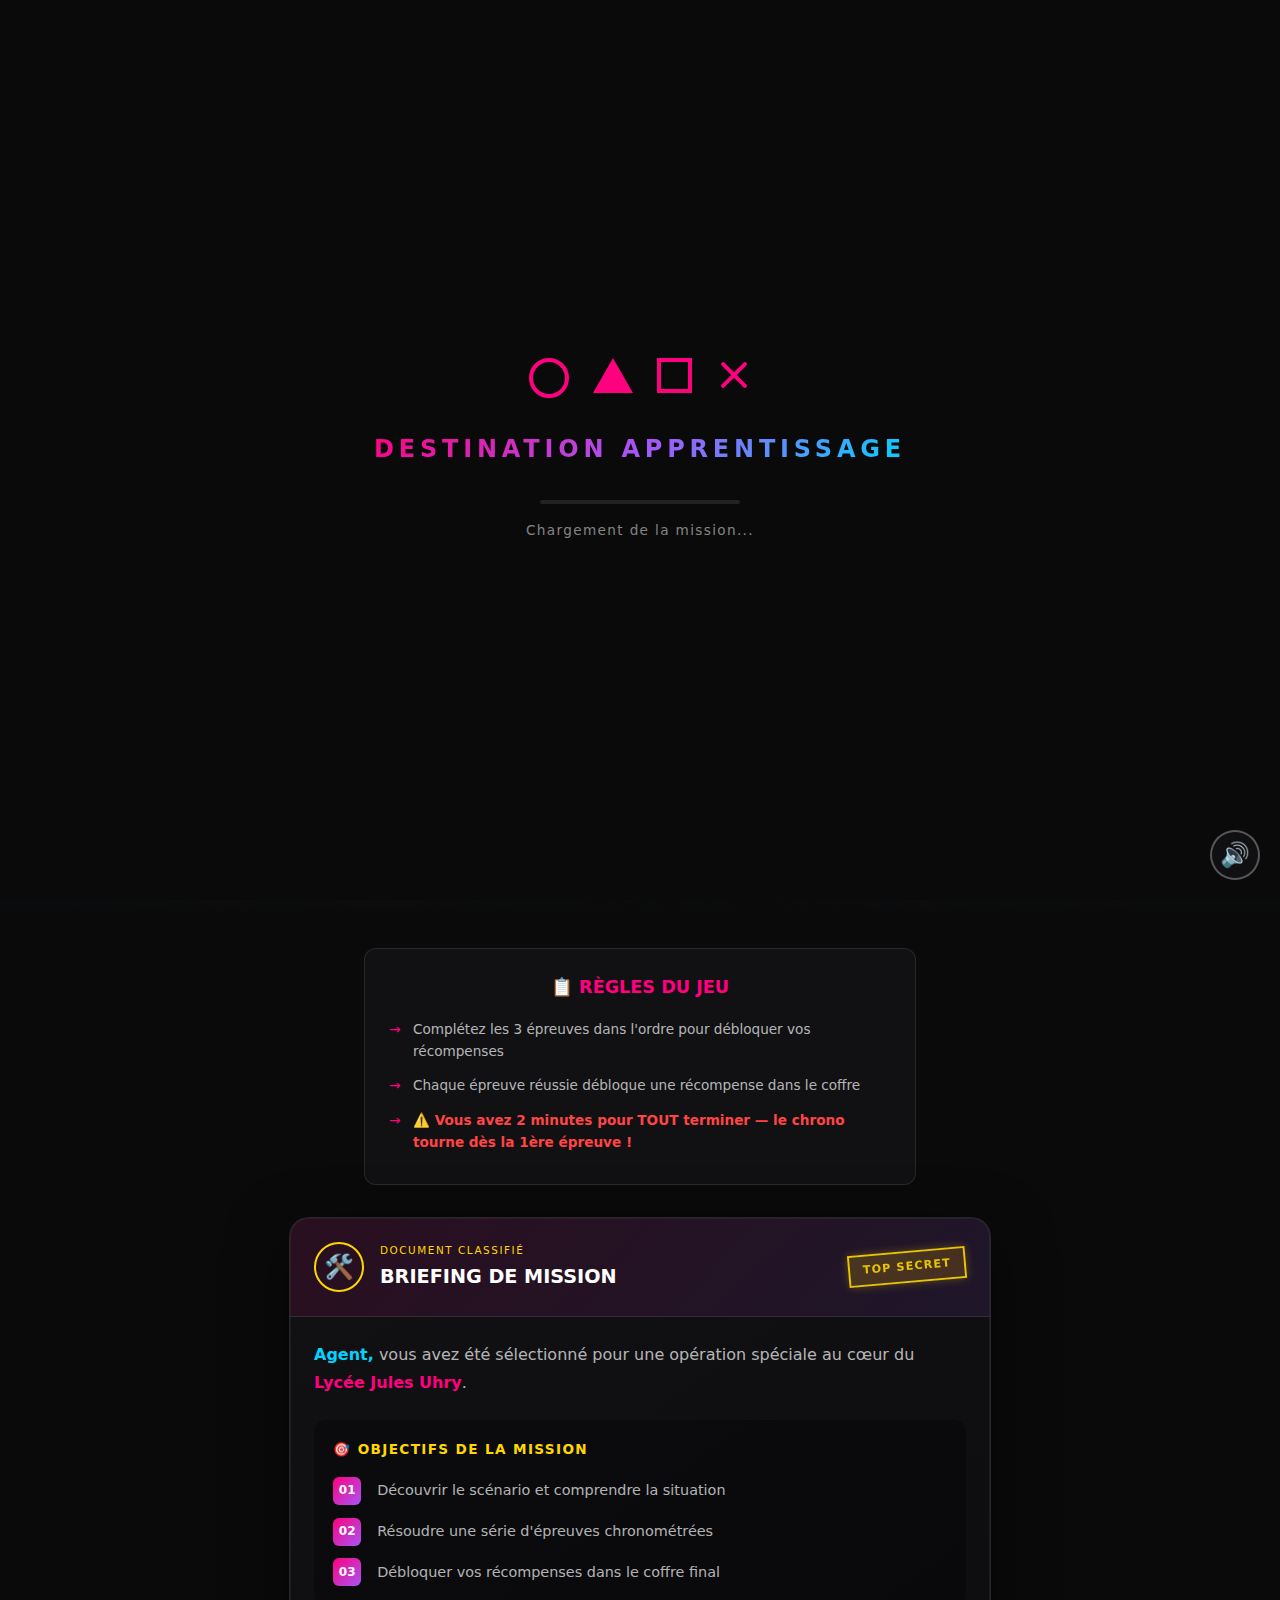
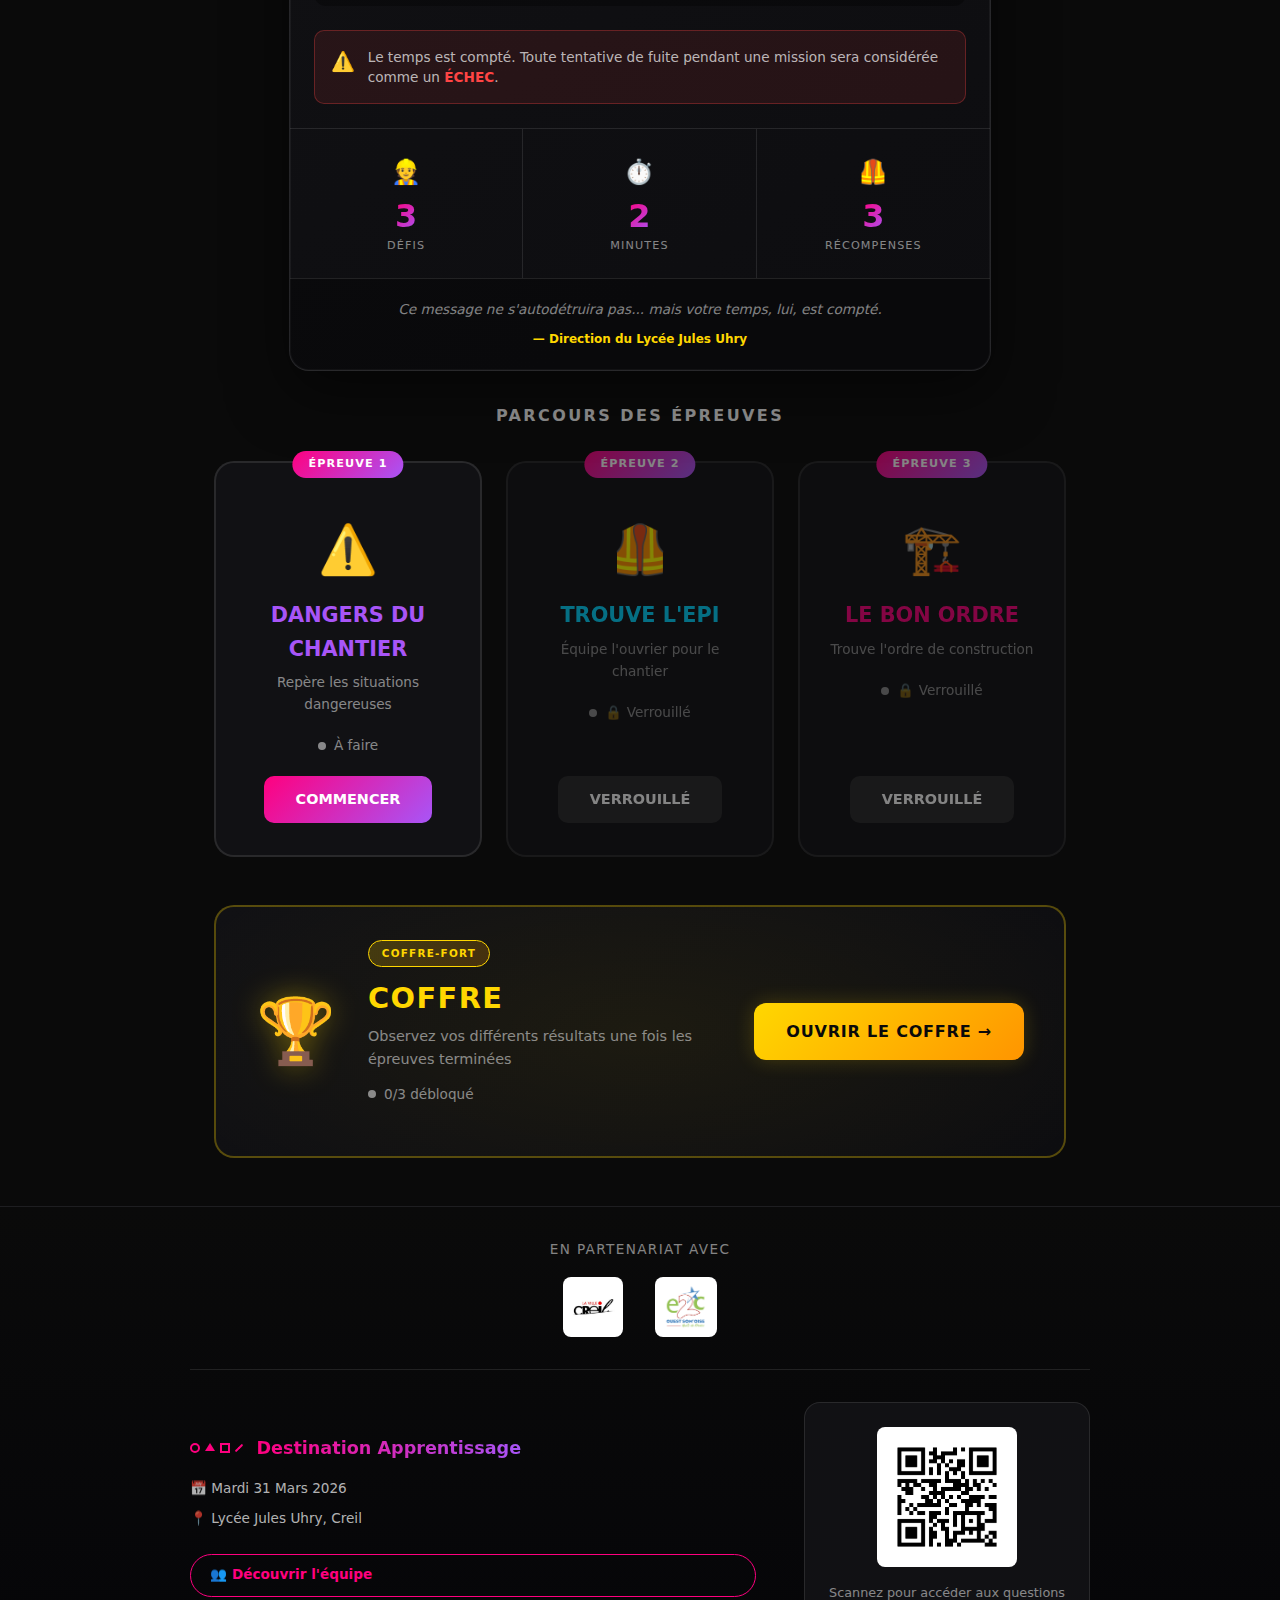
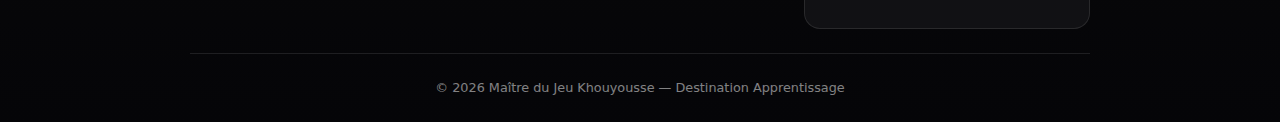
<file: index.html>
<!DOCTYPE html>
<html lang="fr">
<head>
  <meta charset="UTF-8">
  <meta name="viewport" content="width=device-width, initial-scale=1.0">
  <title>Destination Apprentissage - Accueil</title>
  <link rel="stylesheet" href="styles.css">
  <link rel="icon" type="image/jpeg" href="favicon.jpeg">
  <audio id="bg-music" loop>
    <source src="music.mp3" type="audio/mpeg">
  </audio>
</head>
<body>

  <div class="page-loader" id="page-loader">
    <div class="loader-content">
      <div class="loader-logo">
        <div class="loader-symbols">
          <span class="loader-symbol circle"></span>
          <span class="loader-symbol triangle"></span>
          <span class="loader-symbol square"></span>
          <span class="loader-symbol cross"></span>
        </div>
      </div>
      <div class="loader-text">DESTINATION APPRENTISSAGE</div>
      <div class="loader-bar"><div class="loader-progress"></div></div>
      <div class="loader-status">Chargement de la mission...</div>
    </div>
  </div>

  <header class="header">
    <div class="header-left">
      <div class="squid-symbols">
        <span class="symbol circle"></span>
        <span class="symbol triangle"></span>
        <span class="symbol square"></span>
        <span class="symbol cross"></span>
      </div>
      <span class="logo-text">Destination Apprentissage</span>
    </div>
    <div class="header-right">
      <a href="https://www.onisep.fr/metier/decouvrir-le-monde-professionnel/batiment-et-travaux-publics-btp" target="_blank" class="btn-formation">
        <span class="btn-formation-text">Découvrir les formations</span>
      </a>
    </div>
  </header>

  <!-- Timer global injecté ici par globalTimer.js -->

  <main class="main-container">
    <section class="hero">
      <img src="affiche_boost.jpeg" alt="Destination Apprentissage" class="hero-affiche">
      <p class="hero-subtitle">Mardi 31 Mars 2026 — Lycée Jules Uhry Creil</p>
    </section>

    <section class="mission-section">
      <div class="mission-hero">
        <div class="mission-hero-bg">
          <img src="M.jpg" alt="Mission Impossible" class="mission-hero-img">
          <div class="mission-hero-overlay"></div>
        </div>
        <div class="mission-hero-content">
          <span class="mission-tag">SOUS-THÈME OFFICIEL</span>
          <h2 class="mission-main-title">MISSION IMPOSSIBLE<br><span>CHANTIER</span></h2>
          <p class="mission-tagline">"Votre mission, si vous l'acceptez..."</p>
          <div class="mission-divider">
            <span class="divider-line"></span>
            <span class="divider-icon">◆</span>
            <span class="divider-line"></span>
          </div>
        </div>
      </div>
    </section>

    <section class="rules-section">
      <div class="card">
        <h2>📋 RÈGLES DU JEU</h2>
        <ul class="rules-list">
          <li>Complétez les 3 épreuves dans l'ordre pour débloquer vos récompenses</li>
          <li>Chaque épreuve réussie débloque une récompense dans le coffre</li>
          <li><strong class="warning">⚠️ Vous avez 2 minutes pour TOUT terminer — le chrono tourne dès la 1ère épreuve !</strong></li>
        </ul>
      </div>
    </section>

    <section class="briefing-section-centered">
      <div class="briefing-card-index">
        <div class="briefing-header">
          <div class="briefing-icon">
            <span class="icon-ring"></span>
            <span class="icon-center">🛠️</span>
          </div>
          <div class="briefing-title">
                <span class="briefing-label">DOCUMENT CLASSIFIÉ</span>
                <h3>BRIEFING DE MISSION</h3>
              </div>
              <div class="briefing-stamp">TOP SECRET</div>
            </div>
            
            <div class="briefing-body">
              <p class="briefing-intro">
                <strong>Agent,</strong> vous avez été sélectionné pour une opération spéciale au cœur du <span class="highlight">Lycée Jules Uhry</span>.
              </p>
              
              <div class="briefing-objectives">
                <h4>🎯 OBJECTIFS DE LA MISSION</h4>
                <ul>
                  <li><span class="obj-number">01</span> Découvrir le scénario et comprendre la situation</li>
                  <li><span class="obj-number">02</span> Résoudre une série d'épreuves chronométrées</li>
                  <li><span class="obj-number">03</span> Débloquer vos récompenses dans le coffre final</li>
                </ul>
              </div>

              <div class="briefing-warning">
                <span class="warning-icon">⚠️</span>
                <p>Le temps est compté. Toute tentative de fuite pendant une mission sera considérée comme un <strong>ÉCHEC</strong>.</p>
              </div>
            </div>
        <div class="briefing-stats">
          <div class="stat-card">
            <span class="stat-icon">👷</span>
            <span class="stat-number">3</span>
            <span class="stat-text">DÉFIS</span>
          </div>
          <div class="stat-card">
            <span class="stat-icon">⏱️</span>
            <span class="stat-number">2</span>
            <span class="stat-text">MINUTES</span>
          </div>
          <div class="stat-card">
            <span class="stat-icon">🦺</span>
            <span class="stat-number">3</span>
            <span class="stat-text">RÉCOMPENSES</span>
          </div>
        </div>
        <div class="briefing-footer">
              <p>Ce message ne s'autodétruira pas... mais votre temps, lui, est compté.</p>
              <span class="footer-signature">— Direction du Lycée Jules Uhry</span>
            </div>
      </div>
    </section>

    <!-- ÉPREUVES EN LIGNE -->
    <section class="epreuves-section">
      <h2 class="epreuves-title">PARCOURS DES ÉPREUVES</h2>
      <div class="epreuves-row">
        <div class="epreuve-card" id="card-enigme1">
          <div class="epreuve-badge">ÉPREUVE 1</div>
          <div class="epreuve-icon">⚠️</div>
          <h3 class="purple">DANGERS DU CHANTIER</h3>
          <p>Repère les situations dangereuses</p>
          <div class="epreuve-status" id="status-enigme1">
            <span class="status-dot"></span><span>À faire</span>
          </div>
          <a href="enigme1.html" class="epreuve-btn" id="btn-enigme1">COMMENCER</a>
        </div>
        <div class="epreuve-card locked" id="card-quiz">
          <div class="epreuve-badge">ÉPREUVE 2</div>
          <div class="epreuve-icon">🦺</div>
          <h3 class="cyan">TROUVE L'EPI</h3>
          <p>Équipe l'ouvrier pour le chantier</p>
          <div class="epreuve-status" id="status-quiz">
            <span class="status-dot"></span><span>🔒 Verrouillé</span>
          </div>
          <a href="quiz.html" class="epreuve-btn disabled" id="btn-quiz">VERROUILLÉ</a>
        </div>
        <div class="epreuve-card locked" id="card-enigma">
          <div class="epreuve-badge">ÉPREUVE 3</div>
          <div class="epreuve-icon">🏗️</div>
          <h3 class="pink">LE BON ORDRE</h3>
          <p>Trouve l'ordre de construction</p>
          <div class="epreuve-status" id="status-enigma">
            <span class="status-dot"></span><span>🔒 Verrouillé</span>
          </div>
          <a href="enigme.html" class="epreuve-btn disabled" id="btn-enigma">VERROUILLÉ</a>
        </div>
      </div>
    </section>
  </main>

    <!-- COFFRE SECTION -->
    <section class="coffre-section-index">
      <div class="coffre-banner">
        <div class="coffre-banner-glow"></div>
        <div class="coffre-banner-inner">
          <div class="coffre-banner-icon">🏆</div>
          <div class="coffre-banner-info">
            <span class="coffre-banner-tag">COFFRE-FORT</span>
            <h2>COFFRE</h2>
            <p>Observez vos différents résultats une fois les épreuves terminées</p>
            <div class="epreuve-status" id="status-coffre">
              <span class="status-dot"></span><span>0/3 débloqué</span>
            </div>
          </div>
          <a href="coffre.html" class="coffre-banner-btn">OUVRIR LE COFFRE →</a>
        </div>
      </div>
    </section>
  </main>

  <footer class="footer-enhanced">
    <div class="footer-content">
      <div class="footer-partners">
        <span class="partners-label">En partenariat avec</span>
        <div class="partners-logos">
          <img src="logo-creil.png" alt="Ville de Creil" class="partner-logo">
          <img src="logo-e2c.jpg" alt="E2C Ouest Som'Oise" class="partner-logo">
        </div>
      </div>
      <div class="footer-main">
        <div class="footer-info">
          <div class="footer-logo">
            <div class="squid-symbols">
              <span class="symbol circle"></span>
              <span class="symbol triangle"></span>
              <span class="symbol square"></span>
        <span class="symbol cross"></span>
            </div>
            <span class="footer-title">Destination Apprentissage</span>
          </div>
          <p class="footer-date">📅 Mardi 31 Mars 2026</p>
          <p class="footer-location">📍 Lycée Jules Uhry, Creil</p>
          <a href="equipe.html" class="btn-equipe">👥 Découvrir l'équipe</a>
        </div>
        <div class="footer-qr">
          <div class="qr-box">
            <div class="qr-placeholder" id="qr-code">
              <img src="qrcode.png" alt="QR Code" class="qr-img">
            </div>
            <p class="qr-label">Scannez pour accéder aux questions</p>
          </div>
        </div>
      </div>
      <div class="footer-bottom">
        <p>© 2026 Maître du Jeu Khouyousse — Destination Apprentissage</p>
      </div>
    </div>
  </footer>

  <script src="loader.js"></script>
  <script src="gameState.js"></script>
  <script src="globalTimer.js"></script>
  <script src="index.js"></script>
  <script src="music.js"></script>
</body>
</html>
</file>
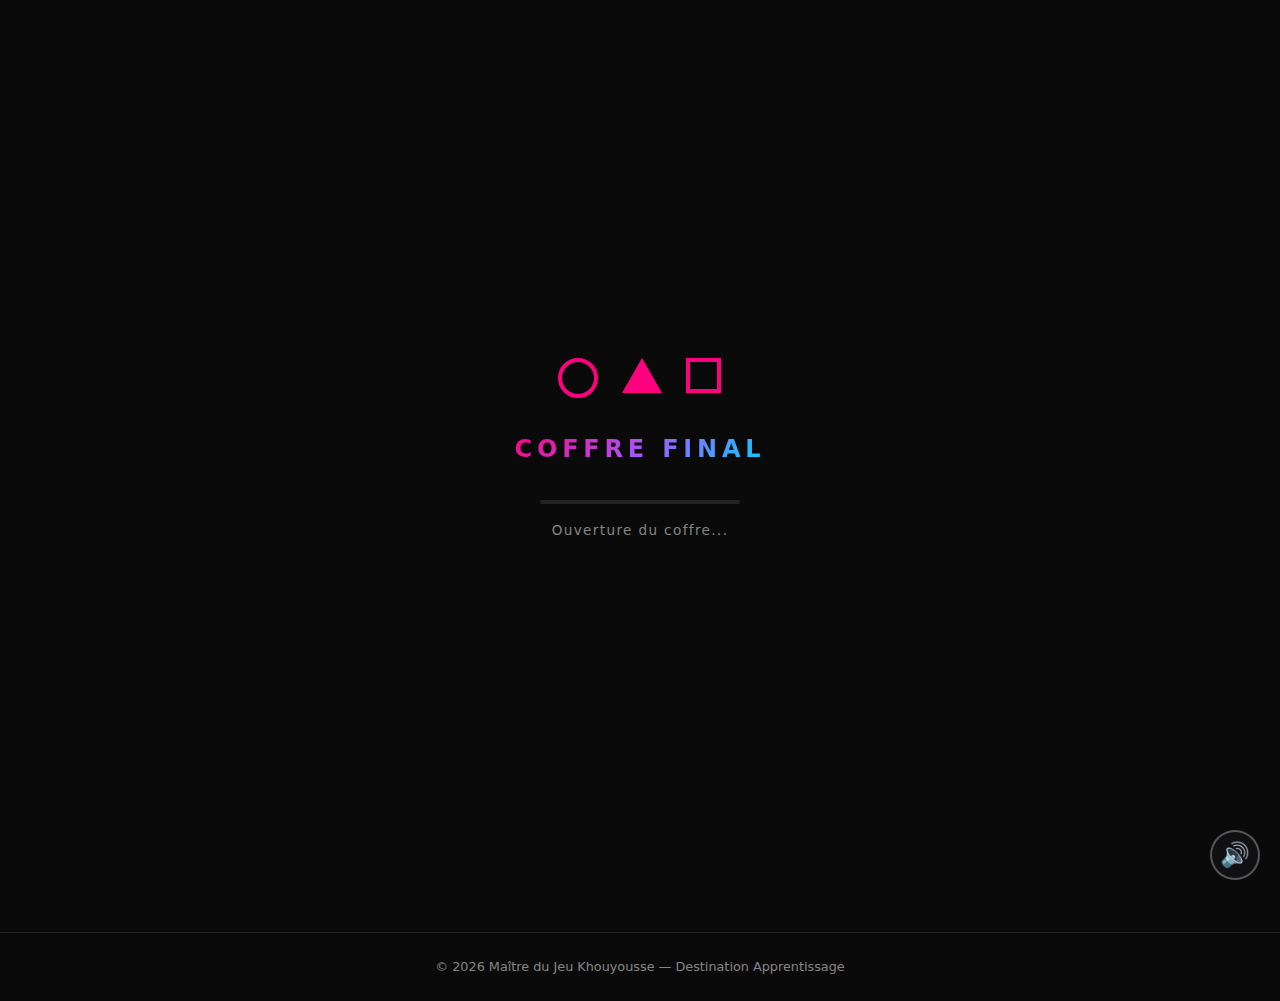
<file: coffre.html>
<!DOCTYPE html>
<html lang="fr">
<head>
  <meta charset="UTF-8">
  <meta name="viewport" content="width=device-width, initial-scale=1.0">
  <title>Coffre Final - Recompenses</title>
  <link rel="stylesheet" href="styles.css">
  <link rel="icon" type="image/jpeg" href="favicon.jpeg">
  
  <!-- Musique conditionnelle -->
  <audio id="bg-music" loop>
    <source src="coffre_win.mp3" type="audio/mpeg">
  </audio>
</head>
<body>

  <!-- LOADER -->
  <div class="page-loader" id="page-loader">
    <div class="loader-content">
      <div class="loader-logo">
        <div class="loader-symbols">
          <span class="loader-symbol circle"></span>
          <span class="loader-symbol triangle"></span>
          <span class="loader-symbol square"></span>
        </div>
      </div>
      <div class="loader-text">COFFRE FINAL</div>
      <div class="loader-bar">
        <div class="loader-progress"></div>
      </div>
      <div class="loader-status">Ouverture du coffre...</div>
    </div>
  </div>

  <header class="header">
    <a href="#" class="back-btn" id="back-btn">Retour</a>
    <div class="header-center">
      <span class="page-badge gold">COFFRE FINAL</span>
    </div>
    <div class="header-right"></div>
  </header>

  <main class="game-page">
    <div class="game-container">
      <div class="game-header">
        <div class="game-icon-large">🏆</div>
        <h1 class="gold">COFFRE FINAL</h1>
        <p>Recuperez vos recompenses validees</p>
      </div>

      <div class="game-content">
        <div class="coffre-progress">
          <div class="progress-item" id="prog-enigme1">
            <div class="progress-circle">1</div>
            <span>Indices</span>
          </div>
          <div class="progress-line"></div>
          <div class="progress-item" id="prog-quiz">
            <div class="progress-circle">2</div>
            <span>Quiz BTP</span>
          </div>
          <div class="progress-line"></div>
          <div class="progress-item" id="prog-enigma">
            <div class="progress-circle">3</div>
            <span>Gardiens</span>
          </div>
        </div>

        <div class="rewards-list">
          <div class="reward-card" id="reward-enigme1" data-game="enigme1">
            <div class="reward-icon">🎁</div>
            <div class="reward-info">
              <h3>Récompense n°1</h3>
              <span class="reward-link">Épreuve 1 - Les Indices du Saboteur</span>
            </div>
            <div class="reward-status" id="status-enigme1">Verrouillé</div>
          </div>

          <div class="reward-card" id="reward-quiz" data-game="quiz">
            <div class="reward-icon">🎁</div>
            <div class="reward-info">
              <h3>Récompense n°2</h3>
              <span class="reward-link">Épreuve 2 - Test de Qualification</span>
            </div>
            <div class="reward-status" id="status-quiz">Verrouillé</div>
          </div>

          <div class="reward-card" id="reward-enigma" data-game="enigma">
            <div class="reward-icon">🎁</div>
            <div class="reward-info">
              <h3>Récompense n°3</h3>
              <span class="reward-link">Épreuve 3 - Les Gardiens du Chantier</span>
            </div>
            <div class="reward-status" id="status-enigma">Verrouillé</div>
          </div>
        </div>

        <!-- Message zone suivante (affiché quand toutes les épreuves sont terminées) -->
        <div class="next-zone-box hidden" id="next-zone">
          <div class="next-zone-content">
            <span class="next-zone-icon" id="next-zone-icon">🎉</span>
            <h3 id="next-zone-title">ÉPREUVES TERMINÉES</h3>
            <p id="next-zone-text">Résultat de vos épreuves</p>
            <div class="next-zone-direction">
              <span class="direction-icon">➡️</span>
              <div class="direction-info">
                <strong>PROCHAINE ÉTAPE</strong>
                <p>Rendez-vous à la <span class="zone-name">ZONE MÉCANIQUE</span></p>
              </div>
            </div>
            <p class="next-zone-instruction">Présentez-vous au stand pour recevoir vos récompenses et continuer l'aventure !</p>
          </div>
        </div>

        <button class="btn-reset" id="btn-reset">Recommencer le jeu</button>
      </div>
    </div>
  </main>

  <div class="modal" id="modal-success">
    <div class="modal-content success">
      <div class="modal-icon">OK</div>
      <h3>FELICITATIONS !</h3>
      <p>Signalez au gerant que vous avez reussi.<br>Vous pouvez recevoir vos prix et continuer.</p>
      <button class="btn-primary" id="btn-close-success">CONTINUER</button>
    </div>
  </div>

  <div class="modal" id="modal-fail">
    <div class="modal-content fail">
      <div class="modal-icon">X</div>
      <h3>RECOMPENSE VERROUILLEE</h3>
      <p id="fail-message">Vous devez reussir l'epreuve pour debloquer cette recompense.</p>
      <button class="btn-primary" id="btn-close-fail">COMPRIS</button>
    </div>
  </div>

  <footer class="footer">
    <p>© 2026 Maître du Jeu Khouyousse — Destination Apprentissage</p>
  </footer>

  <script src="loader.js"></script>
  <script src="gameState.js"></script>
  <script src="coffre.js"></script>
  <script src="music.js"></script>
</body>
</html>
</file>
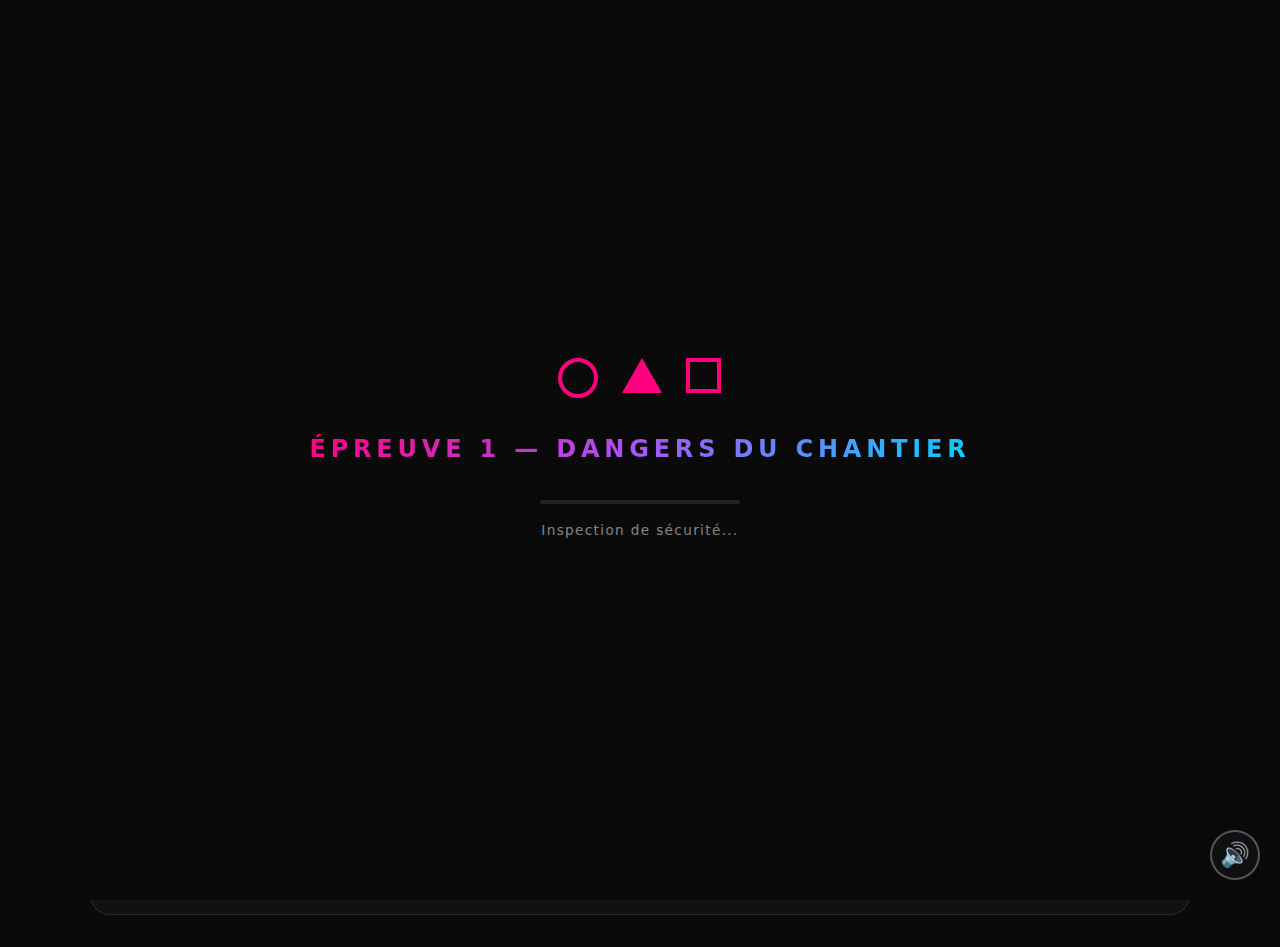
<file: enigme1.html>
<!DOCTYPE html>
<html lang="fr">
<head>
  <meta charset="UTF-8">
  <meta name="viewport" content="width=device-width, initial-scale=1.0">
  <title>Épreuve 1 - Dangers du Chantier</title>
  <link rel="stylesheet" href="styles.css">
  <link rel="icon" type="image/jpeg" href="favicon.jpeg">
  <audio id="bg-music" loop>
    <source src="enigme_ost.mp3" type="audio/mpeg">
  </audio>
  <style>
    .danger-game { padding: 1rem 0; }
    .danger-score-bar {
      display: flex; justify-content: space-between; align-items: center;
      padding: 0.75rem 1rem; background: rgba(0,0,0,0.3);
      border: 1px solid var(--border); border-radius: 10px; margin-bottom: 1.5rem; font-size: 0.9rem;
    }
    .danger-progress { color: var(--cyan); font-weight: 600; }
    .danger-errors { color: var(--red); font-weight: 600; }

    .danger-situation-box {
      display: flex; flex-direction: column; align-items: center; margin-bottom: 1.5rem;
    }
    .danger-card {
      background: var(--bg-card); border: 2px solid var(--purple); border-radius: 20px;
      padding: 2rem 2rem; text-align: center; width: 100%; max-width: 420px;
      transition: all 0.3s; box-shadow: 0 10px 40px rgba(168,85,247,0.15);
    }
    .danger-card-emoji { display: block; font-size: 3.5rem; margin-bottom: 1rem; }
    .danger-card-text { display: block; font-size: 1rem; font-weight: 500; color: var(--white); line-height: 1.5; }
    .danger-card-counter {
      display: block; margin-top: 0.75rem; font-size: 0.75rem; color: var(--gray);
      letter-spacing: 0.1em;
    }

    .danger-card.flash-danger { border-color: var(--red); background: rgba(255,68,68,0.1); box-shadow: 0 10px 40px rgba(255,68,68,0.2); }
    .danger-card.flash-ok { border-color: var(--green); background: rgba(0,255,136,0.1); box-shadow: 0 10px 40px rgba(0,255,136,0.2); }
    .danger-card.flash-wrong { border-color: var(--red); animation: shake 0.5s ease; }

    .danger-slide-in { animation: dangerSlide 0.35s ease; }
    @keyframes dangerSlide { from{opacity:0;transform:translateX(40px) scale(0.95)} to{opacity:1;transform:translateX(0) scale(1)} }
    @keyframes shake { 0%,100%{transform:translateX(0)} 20%{transform:translateX(-10px)} 40%{transform:translateX(10px)} 60%{transform:translateX(-6px)} 80%{transform:translateX(6px)} }

    .danger-buttons {
      display: grid; grid-template-columns: 1fr 1fr; gap: 1rem;
      max-width: 420px; margin: 0 auto 1rem;
    }
    .danger-btn {
      padding: 1.2rem; border-radius: 14px; font-size: 1.1rem; font-weight: 700;
      cursor: pointer; transition: all 0.3s; display: flex; flex-direction: column;
      align-items: center; gap: 0.4rem; border: 2px solid var(--border);
      background: var(--bg-card); color: var(--white);
    }
    .danger-btn-icon { font-size: 2rem; }
    .danger-btn-danger { border-color: rgba(255,68,68,0.4); }
    .danger-btn-danger:hover { border-color: var(--red); background: rgba(255,68,68,0.15); transform: scale(1.03); box-shadow: 0 5px 20px rgba(255,68,68,0.2); }
    .danger-btn-ok { border-color: rgba(0,255,136,0.4); }
    .danger-btn-ok:hover { border-color: var(--green); background: rgba(0,255,136,0.15); transform: scale(1.03); box-shadow: 0 5px 20px rgba(0,255,136,0.2); }

    .danger-btn.btn-correct { border-color: var(--green) !important; background: rgba(0,255,136,0.2) !important; box-shadow: 0 0 20px rgba(0,255,136,0.3) !important; }
    .danger-btn.btn-wrong { border-color: var(--red) !important; background: rgba(255,68,68,0.2) !important; box-shadow: 0 0 20px rgba(255,68,68,0.3) !important; }

    .danger-hint { text-align: center; color: var(--gray); font-size: 0.8rem; }

    @media(max-width:450px) {
      .danger-card { padding: 1.5rem; }
      .danger-card-emoji { font-size: 2.5rem; }
      .danger-card-text { font-size: 0.9rem; }
      .danger-btn { padding: 1rem; font-size: 0.95rem; }
      .danger-btn-icon { font-size: 1.5rem; }
    }
  </style>
</head>
<body>

  <div class="page-loader" id="page-loader">
    <div class="loader-content">
      <div class="loader-logo">
        <div class="loader-symbols">
          <span class="loader-symbol circle"></span>
          <span class="loader-symbol triangle"></span>
          <span class="loader-symbol square"></span>
        </div>
      </div>
      <div class="loader-text">ÉPREUVE 1 — DANGERS DU CHANTIER</div>
      <div class="loader-bar"><div class="loader-progress"></div></div>
      <div class="loader-status">Inspection de sécurité...</div>
    </div>
  </div>

  <header class="header">
    <a href="index.html" class="back-btn" id="back-btn">← Retour</a>
    <div class="header-center">
      <span class="page-badge">ÉPREUVE 1</span>
    </div>
    <div class="header-right"></div>
  </header>

  <main class="game-page">
    <div class="game-container game-container-wide">
      <div class="game-header">
        <div class="game-icon-large">⚠️</div>
        <h1 class="purple">DANGERS DU CHANTIER</h1>
        <p>Cette situation est-elle dangereuse ou acceptable sur un chantier ?</p>
      </div>

      <div class="game-content">
        <div id="game-area" class="danger-game">
          <div class="danger-score-bar">
            <span class="danger-progress" id="dg-progress">📋 0 / 10</span>
            <span class="danger-errors" id="dg-errors">❌ 0 erreur</span>
          </div>

          <div class="danger-situation-box">
            <div class="danger-card" id="dg-card">
              <span class="danger-card-emoji" id="dg-emoji"></span>
              <span class="danger-card-text" id="dg-text"></span>
              <span class="danger-card-counter" id="dg-counter"></span>
            </div>
          </div>

          <div class="danger-buttons">
            <button class="danger-btn danger-btn-danger" id="btn-danger">
              <span class="danger-btn-icon">🚫</span>
              <span>DANGER</span>
            </button>
            <button class="danger-btn danger-btn-ok" id="btn-ok">
              <span class="danger-btn-icon">✅</span>
              <span>OK</span>
            </button>
          </div>

          <p class="danger-hint">Juge chaque situation : est-ce dangereux ou acceptable ?</p>
        </div>

        <div class="result-container-full hidden" id="result">
          <div class="result-box" id="result-box">
            <div class="result-icon" id="result-icon"></div>
            <h3 id="result-title"></h3>
            <p id="result-text"></p>
            <p class="result-score" id="result-score"></p>
            <a href="quiz.html" class="btn-primary">CONTINUER →</a>
          </div>
        </div>
      </div>
    </div>
  </main>

  <script src="loader.js"></script>
  <script src="gameState.js"></script>
  <script src="globalTimer.js"></script>
  <script src="enigme1.js"></script>
  <script src="music.js"></script>
</body>
</html>
</file>
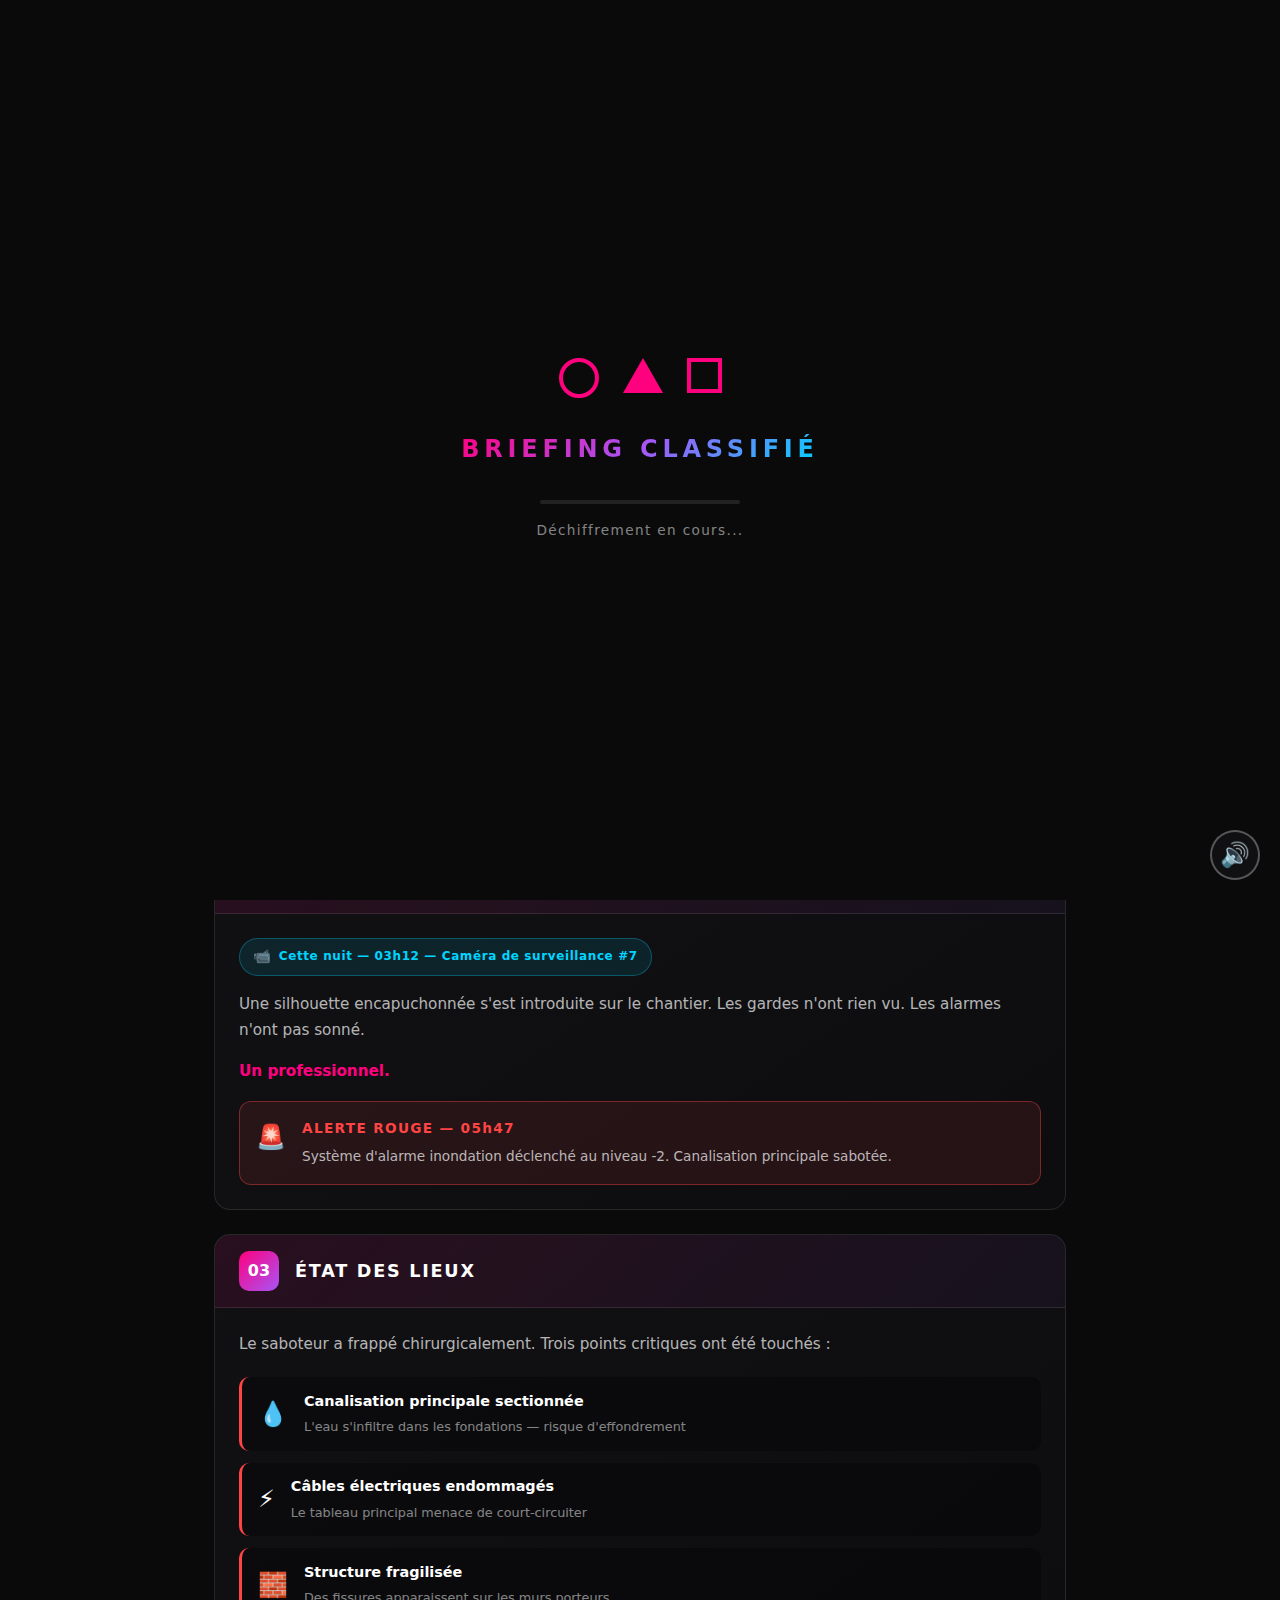
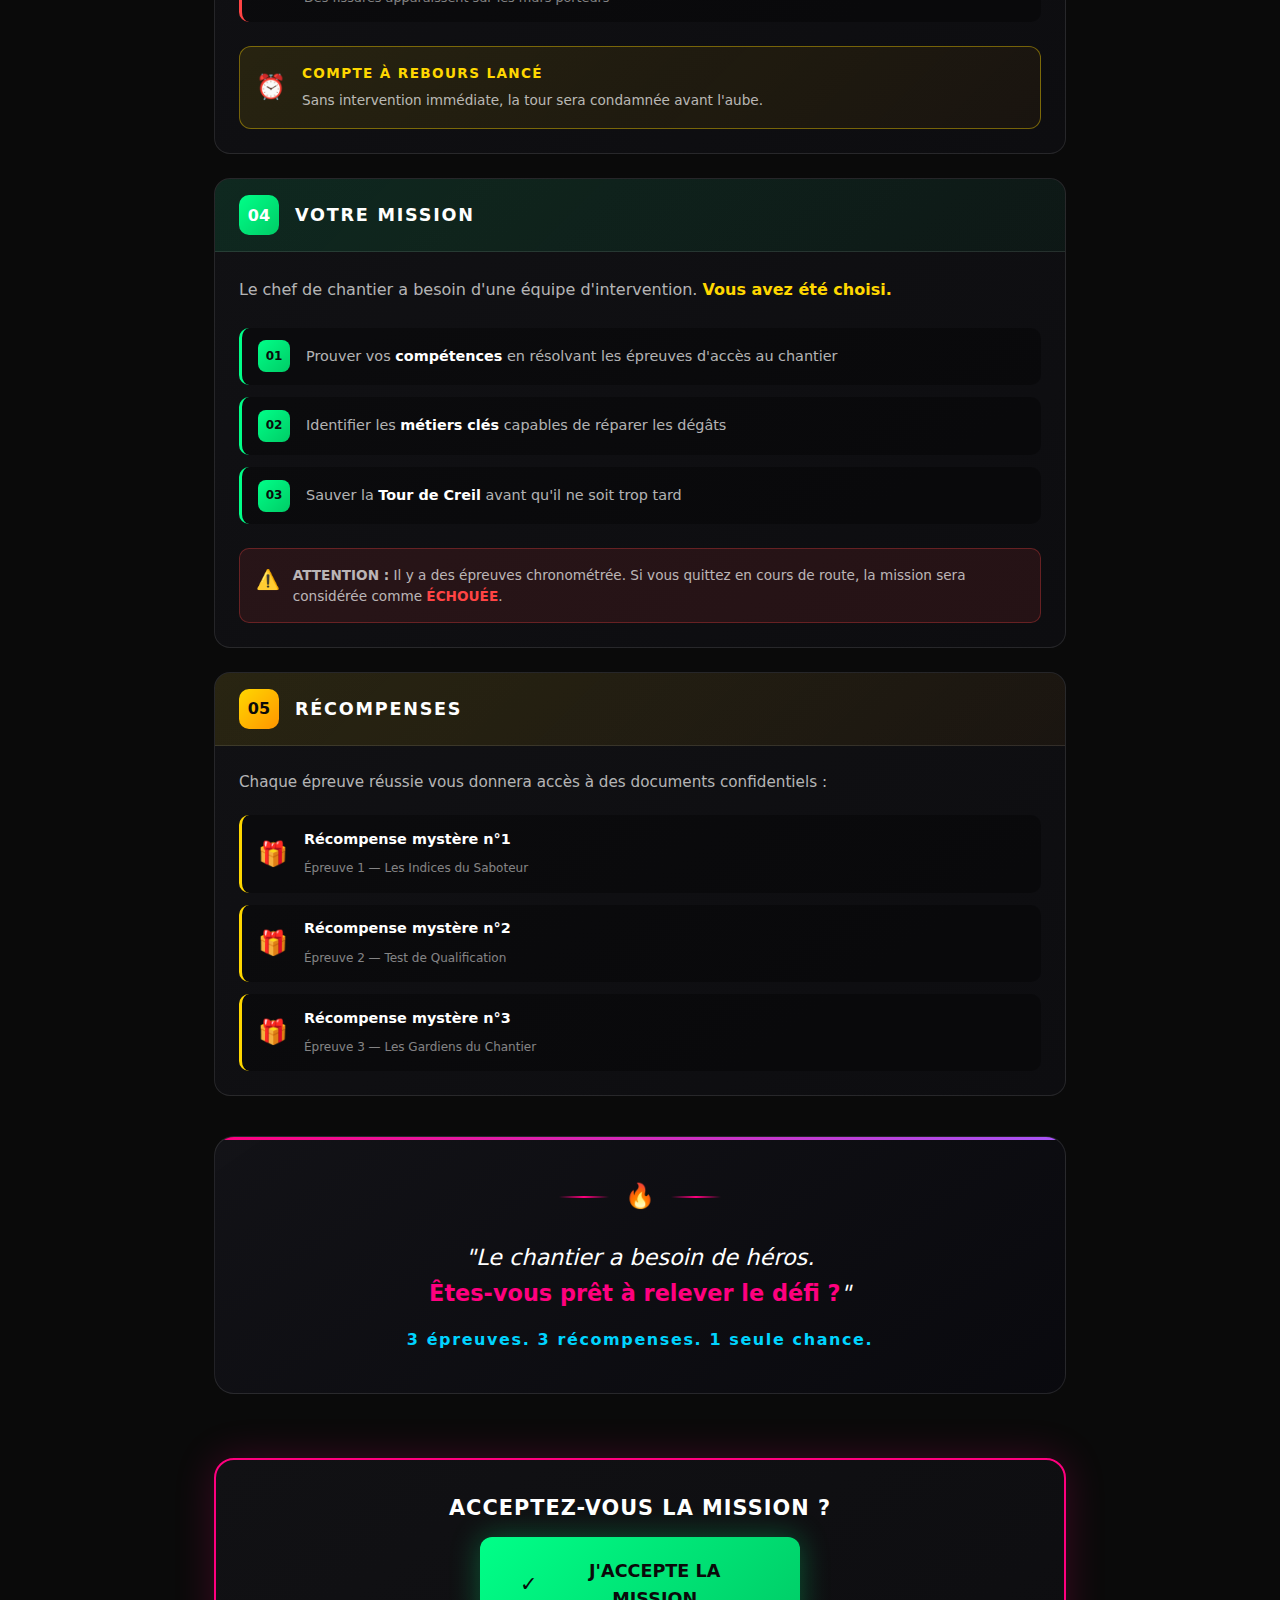
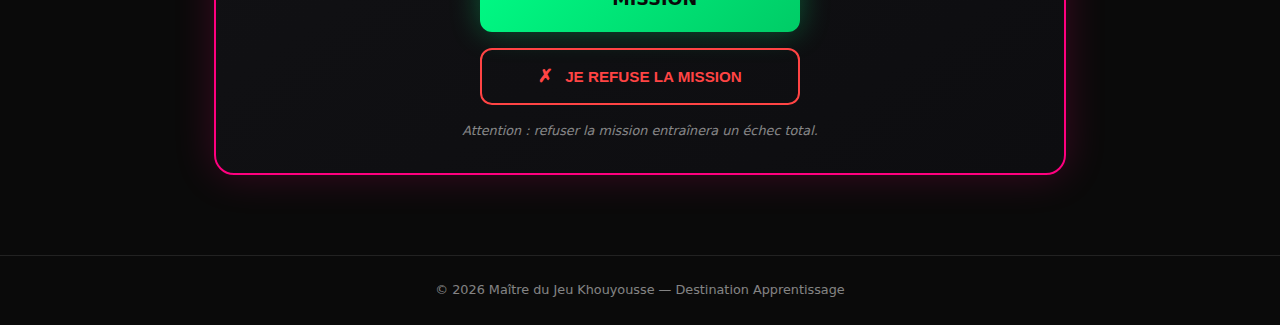
<file: scenario.html>
<!DOCTYPE html>
<html lang="fr">
<head>
  <meta charset="UTF-8">
  <meta name="viewport" content="width=device-width, initial-scale=1.0">
  <title>Briefing de Mission - Opération Tour de Creil</title>
  <link rel="stylesheet" href="styles.css">
  <link rel="icon" type="image/jpeg" href="favicon.jpeg">
  
  <!-- Musique de fond -->
  <audio id="bg-music" loop>
    <source src="music.mp3" type="audio/mpeg">
  </audio>
</head>
<body>

  <!-- LOADER -->
  <div class="page-loader" id="page-loader">
    <div class="loader-content">
      <div class="loader-logo">
        <div class="loader-symbols">
          <span class="loader-symbol circle"></span>
          <span class="loader-symbol triangle"></span>
          <span class="loader-symbol square"></span>
        </div>
      </div>
      <div class="loader-text">BRIEFING CLASSIFIÉ</div>
      <div class="loader-bar">
        <div class="loader-progress"></div>
      </div>
      <div class="loader-status">Déchiffrement en cours...</div>
    </div>
  </div>

  <header class="header">
    <a href="index.html" class="back-btn" id="back-btn">← Retour</a>
    <div class="header-center">
      <span class="page-badge">BRIEFING</span>
    </div>
    <div class="header-right"></div>
  </header>

  <main class="scenario-page">
    <div class="scenario-container">
      
      <!-- En-tête cinématique -->
      <div class="scenario-hero">
        <div class="scenario-hero-bg">
          <img src="M.jpg" alt="Mission Impossible" class="scenario-hero-img">
          <div class="scenario-hero-overlay"></div>
        </div>
        <div class="scenario-hero-content">
          <span class="scenario-tag">⚠️ DOCUMENT CLASSIFIÉ — NIVEAU ALPHA</span>
          <h1 class="scenario-title">OPÉRATION<br><span>TOUR DE CREIL</span></h1>
          <p class="scenario-tagline">"Votre mission, si vous l'acceptez..."</p>
        </div>
      </div>

      <!-- Contenu narratif -->
      <div class="scenario-narrative">
        
        <!-- Introduction immersive -->
        <section class="narrative-chapter intro-chapter">
          <div class="chapter-content" style="text-align: center; padding: 2rem;">
            <p class="intro-text">
              <em>Vous êtes un agent d'élite, recruté pour une mission de la plus haute importance.</em>
            </p>
            <p class="intro-text">
              <em>Ce que vous allez découvrir ne doit jamais quitter cette pièce.</em>
            </p>
          </div>
        </section>

        <!-- Chapitre 1 : Le contexte -->
        <section class="narrative-chapter">
          <div class="chapter-header">
            <span class="chapter-number">01</span>
            <h2>LE PROJET</h2>
          </div>
          <div class="chapter-content">
            <p>
              La <strong class="highlight-pink">Tour de Creil</strong> : un gratte-ciel de <strong>25 étages</strong>, 
              projet phare du nouveau quartier d'affaires. Des mois de travail, des millions d'euros investis, 
              des centaines d'ouvriers mobilisés.
            </p>
            <p>
              L'inauguration est prévue dans <strong class="highlight-gold">72 heures</strong>. 
              Le Maire sera présent. La presse nationale couvrira l'événement.
            </p>
            <p>
              Tout était parfait... <strong class="highlight-cyan">jusqu'à cette nuit.</strong>
            </p>
          </div>
        </section>

        <!-- Chapitre 2 : L'incident -->
        <section class="narrative-chapter">
          <div class="chapter-header">
            <span class="chapter-number">02</span>
            <h2>L'INCIDENT</h2>
          </div>
          <div class="chapter-content">
            <div class="timestamp">
              <span class="time-icon">📹</span>
              <span class="time-text">Cette nuit — 03h12 — Caméra de surveillance #7</span>
            </div>
            <p>
              Une silhouette encapuchonnée s'est introduite sur le chantier. 
              Les gardes n'ont rien vu. Les alarmes n'ont pas sonné.
            </p>
            <p>
              <strong class="highlight-pink">Un professionnel.</strong>
            </p>
            
            <div class="alert-box">
              <span class="alert-icon">🚨</span>
              <div class="alert-content">
                <strong>ALERTE ROUGE — 05h47</strong>
                <p>Système d'alarme inondation déclenché au niveau -2. Canalisation principale sabotée.</p>
              </div>
            </div>
          </div>
        </section>

        <!-- Chapitre 3 : Les dégâts -->
        <section class="narrative-chapter">
          <div class="chapter-header">
            <span class="chapter-number">03</span>
            <h2>ÉTAT DES LIEUX</h2>
          </div>
          <div class="chapter-content">
            <p style="margin-bottom: 1.2rem;">Le saboteur a frappé chirurgicalement. Trois points critiques ont été touchés :</p>
            
            <div class="damage-list">
              <div class="damage-item">
                <span class="damage-icon">💧</span>
                <div class="damage-info">
                  <strong>Canalisation principale sectionnée</strong>
                  <p>L'eau s'infiltre dans les fondations — risque d'effondrement</p>
                </div>
              </div>
              <div class="damage-item">
                <span class="damage-icon">⚡</span>
                <div class="damage-info">
                  <strong>Câbles électriques endommagés</strong>
                  <p>Le tableau principal menace de court-circuiter</p>
                </div>
              </div>
              <div class="damage-item">
                <span class="damage-icon">🧱</span>
                <div class="damage-info">
                  <strong>Structure fragilisée</strong>
                  <p>Des fissures apparaissent sur les murs porteurs</p>
                </div>
              </div>
            </div>

            <div class="deadline-box">
              <span class="deadline-icon">⏰</span>
              <div class="deadline-content">
                <strong>COMPTE À REBOURS LANCÉ</strong>
                <p>Sans intervention immédiate, la tour sera condamnée avant l'aube.</p>
              </div>
            </div>
          </div>
        </section>

        <!-- Chapitre 4 : La mission -->
        <section class="narrative-chapter mission-chapter">
          <div class="chapter-header">
            <span class="chapter-number">04</span>
            <h2>VOTRE MISSION</h2>
          </div>
          <div class="chapter-content">
            <p class="mission-intro">
              Le chef de chantier a besoin d'une équipe d'intervention. 
              <strong class="highlight-gold">Vous avez été choisi.</strong>
            </p>
            
            <div class="mission-objectives">
              <div class="objective">
                <span class="obj-num">01</span>
                <span class="obj-text">Prouver vos <strong>compétences</strong> en résolvant les épreuves d'accès au chantier</span>
              </div>
              <div class="objective">
                <span class="obj-num">02</span>
                <span class="obj-text">Identifier les <strong>métiers clés</strong> capables de réparer les dégâts</span>
              </div>
              <div class="objective">
                <span class="obj-num">03</span>
                <span class="obj-text">Sauver la <strong>Tour de Creil</strong> avant qu'il ne soit trop tard</span>
              </div>
            </div>

            <div class="warning-mission">
              <span class="warning-icon">⚠️</span>
              <p>
                <strong>ATTENTION :</strong> Il y a des épreuves chronométrée. 
                Si vous quittez en cours de route, la mission sera considérée comme <strong class="highlight-red">ÉCHOUÉE</strong>.
              </p>
            </div>
          </div>
        </section>

        <!-- Chapitre 5 : Les récompenses -->
        <section class="narrative-chapter rewards-chapter">
          <div class="chapter-header">
            <span class="chapter-number">05</span>
            <h2>RÉCOMPENSES</h2>
          </div>
          <div class="chapter-content">
            <p style="margin-bottom: 1.2rem;">Chaque épreuve réussie vous donnera accès à des documents confidentiels :</p>
            
            <div class="rewards-preview-list">
              <div class="reward-preview-item">
                <span class="reward-preview-icon">🎁</span>
                <div class="reward-preview-info">
                  <strong>Récompense mystère n°1</strong>
                  <span>Épreuve 1 — Les Indices du Saboteur</span>
                </div>
              </div>
              <div class="reward-preview-item">
                <span class="reward-preview-icon">🎁</span>
                <div class="reward-preview-info">
                  <strong>Récompense mystère n°2</strong>
                  <span>Épreuve 2 — Test de Qualification</span>
                </div>
              </div>
              <div class="reward-preview-item">
                <span class="reward-preview-icon">🎁</span>
                <div class="reward-preview-info">
                  <strong>Récompense mystère n°3</strong>
                  <span>Épreuve 3 — Les Gardiens du Chantier</span>
                </div>
              </div>
            </div>
          </div>
        </section>

      </div>

      <!-- Phrase d'accroche finale -->
      <div class="scenario-finale">
        <div class="finale-content">
          <div class="finale-decoration">
            <span class="deco-line"></span>
            <span class="deco-icon">🔥</span>
            <span class="deco-line"></span>
          </div>
          
          <p class="finale-quote">
            "Le chantier a besoin de héros.<br>
            <strong>Êtes-vous prêt à relever le défi ?</strong>"
          </p>
          
          <p class="finale-subtext">
            3 épreuves. 3 récompenses. 1 seule chance.
          </p>
        </div>
      </div>

      <!-- Call to action -->
      <div class="scenario-cta">
        <div class="cta-content">
          <h3>ACCEPTEZ-VOUS LA MISSION ?</h3>
          <div class="cta-buttons-dual">
            <a href="enigme1.html" class="btn-primary btn-accept">
              <span class="btn-icon">✓</span>
              J'ACCEPTE LA MISSION
            </a>
            <button class="btn-refuse" id="btn-refuse">
              <span class="btn-icon">✗</span>
              JE REFUSE LA MISSION
            </button>
          </div>
          <p class="cta-warning">Attention : refuser la mission entraînera un échec total.</p>
        </div>
      </div>

      <!-- Modal de confirmation refus -->
      <div class="modal" id="modal-refuse">
        <div class="modal-content fail">
          <div class="modal-icon">⚠️</div>
          <h3>ÊTES-VOUS SÛR ?</h3>
          <p>En refusant cette mission, vous abandonnez la Tour de Creil à son sort. Toutes les épreuves seront marquées comme <strong>ÉCHOUÉES</strong>.</p>
          <div class="modal-buttons">
            <button class="btn-confirm-refuse" id="btn-confirm-refuse">OUI, JE REFUSE</button>
            <button class="btn-cancel-refuse" id="btn-cancel-refuse">NON, JE RESTE</button>
          </div>
        </div>
      </div>

    </div>
  </main>

  <footer class="footer">
    <p>© 2026 Maître du Jeu Khouyousse — Destination Apprentissage</p>
  </footer>

  <script src="loader.js"></script>
  <script src="gameState.js"></script>
  <script>
    document.addEventListener('DOMContentLoaded', function() {
      var btnRefuse = document.getElementById('btn-refuse');
      var modalRefuse = document.getElementById('modal-refuse');
      var btnConfirmRefuse = document.getElementById('btn-confirm-refuse');
      var btnCancelRefuse = document.getElementById('btn-cancel-refuse');

      // Ouvrir la modal de confirmation
      if (btnRefuse) {
        btnRefuse.addEventListener('click', function() {
          if (modalRefuse) modalRefuse.classList.add('visible');
        });
      }

      // Confirmer le refus - échouer toutes les missions
      if (btnConfirmRefuse) {
        btnConfirmRefuse.addEventListener('click', function() {
          var state = getGameState();
          state.enigme1 = { completed: false };
          state.quiz = { completed: false, score: 0 };
          state.enigma = { completed: false };
          saveGameState(state);
          
          // Rediriger vers le coffre pour voir l'échec
          window.location.href = 'coffre.html';
        });
      }

      // Annuler le refus
      if (btnCancelRefuse) {
        btnCancelRefuse.addEventListener('click', function() {
          if (modalRefuse) modalRefuse.classList.remove('visible');
        });
      }

      // Fermer la modal en cliquant à l'extérieur
      if (modalRefuse) {
        modalRefuse.addEventListener('click', function(e) {
          if (e.target === modalRefuse) modalRefuse.classList.remove('visible');
        });
      }
    });
  </script>
  <script src="music.js"></script>
</body>
</html>
</file>
<file: styles.css>
/* ==========================================
   RESET & VARIABLES
   ========================================== */
* {
  margin: 0;
  padding: 0;
  box-sizing: border-box;
}

:root {
  --bg: #0a0a0a;
  --bg-card: #111114;
  --bg-card-hover: #1a1a1f;
  --pink: #ff007f;
  --purple: #a855f7;
  --cyan: #00d4ff;
  --green: #00ff88;
  --red: #ff4444;
  --gold: #ffd700;
  --white: #ffffff;
  --gray: rgba(255,255,255,0.5);
  --gray-light: rgba(255,255,255,0.7);
  --border: rgba(255,255,255,0.1);
}

body {
  font-family: 'Segoe UI', system-ui, -apple-system, sans-serif;
  background: var(--bg);
  color: var(--white);
  line-height: 1.6;
  min-height: 100vh;
}

/* HEADER */
.header {
  position: fixed;
  top: 0;
  left: 0;
  right: 0;
  z-index: 100;
  display: flex;
  justify-content: space-between;
  align-items: center;
  padding: 1rem 1.5rem;
  background: rgba(10,10,10,0.95);
  backdrop-filter: blur(10px);
  border-bottom: 1px solid var(--border);
}

.header-left { display: flex; align-items: center; gap: 0.75rem; flex-shrink: 0; }
.header-center { flex: 1; display: flex; justify-content: center; }
.header-right { flex-shrink: 0; }

.squid-symbols { display: flex; gap: 0.35rem; }
.symbol.circle { width: 12px; height: 12px; border: 2px solid var(--pink); border-radius: 50%; }
.symbol.triangle { width: 0; height: 0; border-left: 6px solid transparent; border-right: 6px solid transparent; border-bottom: 10px solid var(--pink); }
.symbol.square { width: 12px; height: 12px; border: 2px solid var(--pink); }
.symbol.cross { width: 12px; height: 12px; position: relative; }
.symbol.cross::before, .symbol.cross::after { content: ''; position: absolute; background: var(--pink); border-radius: 1px; width: 2px; height: 100%; top: 50%; left: 50%; }
.symbol.cross::before { transform: translate(-50%, -50%) rotate(45deg); }
.symbol.cross::after { transform: translate(-50%, -50%) rotate(-45deg); }

.logo-text {
  font-size: 0.95rem;
  font-weight: 700;
  background: linear-gradient(90deg, var(--pink), var(--purple));
  -webkit-background-clip: text;
  -webkit-text-fill-color: transparent;
}

.back-btn { color: var(--gray); text-decoration: none; font-size: 0.9rem; transition: color 0.2s; white-space: nowrap; flex-shrink: 0; }
.back-btn:hover { color: var(--white); }

.page-badge {
  padding: 0.3rem 1rem;
  background: rgba(255,0,127,0.15);
  border: 1px solid var(--pink);
  border-radius: 20px;
  font-size: 0.7rem;
  font-weight: 600;
  letter-spacing: 0.1em;
  color: var(--pink);
}
.page-badge.gold { background: rgba(255,215,0,0.15); border-color: var(--gold); color: var(--gold); }

/* MAIN */
.main-container { padding-top: 70px; }

/* HERO */
.hero { padding: 2rem 1.5rem; text-align: center; }
.hero-affiche { max-width: 700px; width: 100%; height: auto; border-radius: 12px; }
.hero-subtitle { margin-top: 1rem; color: var(--gray); font-size: 0.85rem; letter-spacing: 0.1em; text-transform: uppercase; }

/* RULES */
.rules-section { padding: 0 1.5rem 2rem; max-width: 600px; margin: 0 auto; }
.card { background: var(--bg-card); border: 1px solid var(--border); border-radius: 12px; padding: 1.5rem; text-align: center; }
.card h2 { color: var(--pink); font-size: 1.1rem; margin-bottom: 0.75rem; }
.rules-list { list-style: none; text-align: left; }
.rules-list li { color: var(--gray-light); font-size: 0.85rem; padding: 0.4rem 0; padding-left: 1.5rem; position: relative; }
.rules-list li::before { content: "→"; position: absolute; left: 0; color: var(--pink); }
.warning { color: var(--red) !important; }

/* SLIDER */
.slider-section { padding: 2rem 0; }
.section-title { text-align: center; font-size: 1rem; color: var(--gray); letter-spacing: 0.15em; margin-bottom: 1.5rem; }
.slider-container { display: flex; align-items: center; justify-content: center; max-width: 420px; margin: 0 auto; padding: 0 0.5rem; }
.slider-viewport { flex: 1; overflow: hidden; border-radius: 20px; }
.slider-track { display: flex; transition: transform 0.4s ease; }
.slide { min-width: 100%; padding: 0.5rem; }

.slide-card { background: var(--bg-card); border: 2px solid var(--border); border-radius: 20px; padding: 2rem 1.5rem; text-align: center; position: relative; transition: all 0.3s; }
.slide-card:hover { border-color: var(--pink); }
.slide-card.locked { opacity: 0.5; }
.slide-card.locked:hover { border-color: var(--border); }
.slide-card.coffre { border-color: rgba(255,215,0,0.3); }
.slide-card.coffre:hover { border-color: var(--gold); }

.slide-badge { position: absolute; top: -12px; left: 50%; transform: translateX(-50%); padding: 0.3rem 1rem; background: linear-gradient(135deg, var(--pink), var(--purple)); border-radius: 20px; font-size: 0.7rem; font-weight: 700; letter-spacing: 0.1em; }
.slide-badge.gold { background: linear-gradient(135deg, var(--gold), #ff9500); }
.slide-icon { font-size: 3.5rem; margin: 1rem 0; }
.slide-card h3 { font-size: 1.5rem; margin-bottom: 0.5rem; }
.slide-card h3.pink { color: var(--pink); }
.slide-card h3.cyan { color: var(--cyan); }
.slide-card h3.purple { color: var(--purple); }
.slide-card h3.gold { color: var(--gold); }
.slide-card p { color: var(--gray); font-size: 0.9rem; margin-bottom: 1.5rem; }
.slide-status { display: flex; align-items: center; justify-content: center; gap: 0.5rem; margin-bottom: 1.5rem; font-size: 0.85rem; color: var(--gray); }

.status-dot { width: 8px; height: 8px; border-radius: 50%; background: var(--gray); }
.status-dot.success { background: var(--green); }
.status-dot.fail { background: var(--red); }

.slide-btn { display: inline-block; padding: 0.8rem 2rem; background: linear-gradient(135deg, var(--pink), var(--purple)); border-radius: 10px; color: white; text-decoration: none; font-size: 0.9rem; font-weight: 600; transition: all 0.3s; }
.slide-btn:hover { transform: scale(1.05); box-shadow: 0 0 25px rgba(255,0,127,0.4); }
.slide-btn.disabled { background: var(--border); pointer-events: none; }
.slide-btn.success { background: var(--green); pointer-events: none; }
.slide-btn.fail { background: var(--red); pointer-events: none; }
.slide-btn.gold { background: linear-gradient(135deg, var(--gold), #ff9500); }

.slider-btn { width: 36px; height: 36px; background: var(--bg-card); border: 1px solid var(--border); border-radius: 50%; color: var(--white); font-size: 1.2rem; cursor: pointer; transition: all 0.3s; flex-shrink: 0; }
.slider-btn:hover { border-color: var(--pink); color: var(--pink); }
.slider-dots { display: flex; justify-content: center; gap: 0.75rem; margin-top: 1.5rem; }
.dot { width: 10px; height: 10px; border-radius: 50%; background: var(--border); cursor: pointer; transition: all 0.3s; }
.dot:hover { background: var(--gray); }
.dot.active { background: var(--pink); transform: scale(1.2); }

/* ==========================================
   MISSION SECTION - STYLE CINÉMATIQUE
   ========================================== */
.mission-section { 
  padding: 0; 
  max-width: 100%; 
  margin: 2rem 0; 
}

/* HERO BANNER */
.mission-hero {
  position: relative;
  width: 100%;
  height: 400px;
  overflow: hidden;
  display: flex;
  align-items: center;
  justify-content: center;
}

.mission-hero-bg {
  position: absolute;
  inset: 0;
  z-index: 0;
}

.mission-hero-img {
  width: 100%;
  height: 100%;
  object-fit: cover;
  object-position: center 20%;
  filter: brightness(0.4) saturate(1.2);
}

.mission-hero-overlay {
  position: absolute;
  inset: 0;
  background: linear-gradient(
    180deg,
    rgba(10, 10, 10, 0.3) 0%,
    rgba(10, 10, 10, 0.6) 50%,
    rgba(10, 10, 10, 1) 100%
  );
}

.mission-hero-content {
  position: relative;
  z-index: 1;
  text-align: center;
  padding: 2rem;
}

.mission-tag {
  display: inline-block;
  padding: 0.4rem 1.2rem;
  background: rgba(255, 0, 127, 0.2);
  border: 1px solid var(--pink);
  border-radius: 30px;
  font-size: 0.7rem;
  font-weight: 700;
  letter-spacing: 0.2em;
  color: var(--pink);
  margin-bottom: 1rem;
  text-transform: uppercase;
}

.mission-main-title {
  font-size: 3.5rem;
  font-weight: 900;
  line-height: 1;
  color: var(--white);
  text-transform: uppercase;
  letter-spacing: 0.1em;
  text-shadow: 0 0 40px rgba(255, 0, 127, 0.5);
  margin-bottom: 1rem;
}

.mission-main-title span {
  display: block;
  font-size: 4rem;
  background: linear-gradient(135deg, var(--pink), var(--purple), var(--cyan));
  -webkit-background-clip: text;
  -webkit-text-fill-color: transparent;
  filter: drop-shadow(0 0 30px rgba(255, 0, 127, 0.4));
}

.mission-tagline {
  font-size: 1.1rem;
  color: var(--gray-light);
  font-style: italic;
  letter-spacing: 0.05em;
}

.mission-divider {
  display: flex;
  align-items: center;
  justify-content: center;
  gap: 1rem;
  margin-top: 1.5rem;
}

.divider-line {
  width: 60px;
  height: 1px;
  background: linear-gradient(90deg, transparent, var(--pink), transparent);
}

.divider-icon {
  color: var(--pink);
  font-size: 0.8rem;
}

/* BRIEFING CARD */
.briefing-container {
  max-width: 700px;
  margin: -40px auto 0;
  padding: 0 1.5rem;
  position: relative;
  z-index: 2;
}

.briefing-card {
  background: linear-gradient(145deg, var(--bg-card), #0d0d10);
  border: 1px solid var(--border);
  border-radius: 20px;
  overflow: hidden;
  box-shadow: 
    0 20px 60px rgba(0, 0, 0, 0.5),
    0 0 0 1px rgba(255, 255, 255, 0.05) inset;
}

.briefing-header {
  display: flex;
  align-items: center;
  gap: 1rem;
  padding: 1.5rem;
  background: linear-gradient(135deg, rgba(255, 0, 127, 0.1), rgba(168, 85, 247, 0.1));
  border-bottom: 1px solid var(--border);
  position: relative;
}

.briefing-icon {
  position: relative;
  width: 50px;
  height: 50px;
  display: flex;
  align-items: center;
  justify-content: center;
}

.icon-ring {
  position: absolute;
  inset: 0;
  border: 2px solid var(--gold);
  border-radius: 50%;
  animation: pulse-ring 2s ease-out infinite;
}

@keyframes pulse-ring {
  0% { transform: scale(1); opacity: 1; }
  100% { transform: scale(1.3); opacity: 0; }
}

.icon-center {
  font-size: 1.5rem;
  position: relative;
  z-index: 1;
}

.briefing-title {
  flex: 1;
}

.briefing-label {
  display: block;
  font-size: 0.65rem;
  color: var(--gold);
  letter-spacing: 0.15em;
  margin-bottom: 0.2rem;
}

.briefing-title h3 {
  font-size: 1.2rem;
  font-weight: 700;
  color: var(--white);
  margin: 0;
}

.briefing-stamp {
  padding: 0.3rem 0.8rem;
  background: linear-gradient(135deg, rgba(255,215,0,0.2), rgba(255,165,0,0.2));
  border: 2px solid var(--gold);
  color: var(--gold);
  font-size: 0.7rem;
  font-weight: 800;
  letter-spacing: 0.1em;
  transform: rotate(-5deg);
  opacity: 0.9;
  box-shadow: 0 0 10px rgba(255,215,0,0.3);
}

.briefing-body {
  padding: 1.5rem;
}

.briefing-intro {
  font-size: 1rem;
  color: var(--gray-light);
  line-height: 1.7;
  margin-bottom: 1.5rem;
}

.briefing-intro strong {
  color: var(--cyan);
}

.highlight {
  color: var(--pink);
  font-weight: 600;
}

.briefing-objectives {
  background: rgba(0, 0, 0, 0.3);
  border-radius: 12px;
  padding: 1.2rem;
  margin-bottom: 1.5rem;
}

.briefing-objectives h4 {
  font-size: 0.85rem;
  color: var(--gold);
  margin-bottom: 1rem;
  letter-spacing: 0.1em;
}

.briefing-objectives ul {
  list-style: none;
  display: flex;
  flex-direction: column;
  gap: 0.8rem;
}

.briefing-objectives li {
  display: flex;
  align-items: center;
  gap: 1rem;
  color: var(--gray-light);
  font-size: 0.9rem;
}

.obj-number {
  display: flex;
  align-items: center;
  justify-content: center;
  width: 28px;
  height: 28px;
  background: linear-gradient(135deg, var(--pink), var(--purple));
  border-radius: 6px;
  font-size: 0.75rem;
  font-weight: 700;
  color: var(--white);
  flex-shrink: 0;
}

.briefing-warning {
  display: flex;
  align-items: flex-start;
  gap: 0.8rem;
  padding: 1rem;
  background: rgba(255, 68, 68, 0.1);
  border: 1px solid rgba(255, 68, 68, 0.3);
  border-radius: 10px;
}

.briefing-warning .warning-icon {
  font-size: 1.2rem;
  flex-shrink: 0;
}

.briefing-warning p {
  margin: 0;
  font-size: 0.85rem;
  color: var(--gray-light);
  line-height: 1.5;
}

.briefing-warning strong {
  color: var(--red);
}

/* STATS */
.briefing-stats {
  display: grid;
  grid-template-columns: repeat(3, 1fr);
  border-top: 1px solid var(--border);
}

.stat-card {
  display: flex;
  flex-direction: column;
  align-items: center;
  padding: 1.5rem 1rem;
  border-right: 1px solid var(--border);
  transition: background 0.3s;
}

.stat-card:last-child {
  border-right: none;
}

.stat-card:hover {
  background: rgba(255, 0, 127, 0.05);
}

.stat-icon {
  font-size: 1.5rem;
  margin-bottom: 0.5rem;
}

.stat-number {
  font-size: 2rem;
  font-weight: 800;
  background: linear-gradient(135deg, var(--pink), var(--purple));
  -webkit-background-clip: text;
  -webkit-text-fill-color: transparent;
  line-height: 1;
}

.stat-text {
  font-size: 0.7rem;
  color: var(--gray);
  letter-spacing: 0.1em;
  margin-top: 0.3rem;
}

/* FOOTER */
.briefing-footer {
  padding: 1.2rem 1.5rem;
  background: rgba(0, 0, 0, 0.3);
  text-align: center;
  border-top: 1px solid var(--border);
}

.briefing-footer p {
  font-size: 0.85rem;
  color: var(--gray);
  font-style: italic;
  margin: 0 0 0.3rem 0;
}

.footer-signature {
  font-size: 0.75rem;
  color: var(--gold);
  font-weight: 600;
}

/* RESPONSIVE */
@media (max-width: 768px) {
  .mission-hero {
    height: 320px;
  }
  
  .mission-main-title {
    font-size: 2.2rem;
  }
  
  .mission-main-title span {
    font-size: 2.8rem;
  }
  
  .briefing-container {
    padding: 0 1rem;
    margin-top: -30px;
  }
  
  .briefing-header {
    flex-wrap: wrap;
    gap: 0.8rem;
  }
  
  .briefing-stamp {
    position: absolute;
    top: 1rem;
    right: 1rem;
  }
  
  .briefing-stats {
    grid-template-columns: repeat(3, 1fr);
  }
  
  .stat-card {
    padding: 1rem 0.5rem;
  }
  
  .stat-number {
    font-size: 1.5rem;
  }
}

@media (max-width: 480px) {
  .mission-hero {
    height: 280px;
  }
  
  .mission-main-title {
    font-size: 1.8rem;
  }
  
  .mission-main-title span {
    font-size: 2.2rem;
  }
  
  .mission-tagline {
    font-size: 0.9rem;
  }
  
  .briefing-icon {
    display: none;
  }
  
  .stat-icon {
    font-size: 1.2rem;
  }
  
  .stat-number {
    font-size: 1.3rem;
  }
  
  .stat-text {
    font-size: 0.6rem;
  }
}


/* GAME PAGE */
.game-page { padding: 80px 1.5rem 2rem; min-height: 100vh; display: flex; align-items: center; justify-content: center; }
.game-container { width: 100%; max-width: 450px; }
.game-header { text-align: center; margin-bottom: 2rem; }
.game-icon-large { font-size: 3.5rem; margin-bottom: 0.5rem; }
.game-header h1 { font-size: 2rem; margin-bottom: 0.5rem; }
.game-header h1.pink { color: var(--pink); }
.game-header h1.cyan { color: var(--cyan); }
.game-header h1.purple { color: var(--purple); }
.game-header h1.gold { color: var(--gold); }
.game-header p { color: var(--gray); font-size: 0.95rem; }
.game-content { background: var(--bg-card); border: 1px solid var(--border); border-radius: 20px; padding: 2rem; }

/* TIMER */
.timer-container { text-align: center; margin-bottom: 1.5rem; }
.timer-display { display: flex; align-items: center; justify-content: center; gap: 0.25rem; }
.timer-num { font-size: 4rem; font-weight: 800; font-family: 'Courier New', monospace; background: linear-gradient(135deg, var(--pink), var(--purple)); -webkit-background-clip: text; -webkit-text-fill-color: transparent; }
.timer-sep { font-size: 3.5rem; color: var(--pink); animation: blink 1s infinite; }
@keyframes blink { 0%, 100% { opacity: 1; } 50% { opacity: 0.3; } }
.timer-label { display: block; font-size: 0.7rem; color: var(--gray); letter-spacing: 0.2em; margin-top: 0.5rem; }

/* BUTTONS */
.btn-primary { display: block; width: 100%; padding: 1rem; background: linear-gradient(135deg, var(--pink), var(--purple)); border: none; border-radius: 10px; color: white; font-size: 1rem; font-weight: 600; text-decoration: none; text-align: center; cursor: pointer; transition: all 0.3s; }
.btn-primary:hover { transform: scale(1.02); box-shadow: 0 0 30px rgba(255,0,127,0.4); }
.btn-primary:disabled { opacity: 0.6; cursor: not-allowed; transform: none; box-shadow: none; }
.btn-gold { background: linear-gradient(135deg, var(--gold), #ff9500); }
.btn-success { padding: 0.8rem 1.5rem; background: rgba(0,255,136,0.15); border: 1px solid var(--green); border-radius: 8px; color: var(--green); font-size: 0.9rem; font-weight: 600; cursor: pointer; transition: all 0.3s; }
.btn-success:hover { background: var(--green); color: var(--bg); }
.btn-fail { padding: 0.8rem 1.5rem; background: rgba(255,68,68,0.15); border: 1px solid var(--red); border-radius: 8px; color: var(--red); font-size: 0.9rem; font-weight: 600; cursor: pointer; transition: all 0.3s; }
.btn-fail:hover { background: var(--red); color: var(--bg); }
.btn-reset { margin-top: 2rem; padding: 0.6rem 1rem; background: transparent; border: 1px solid var(--border); border-radius: 6px; color: var(--gray); font-size: 0.8rem; cursor: pointer; transition: all 0.3s; width: 100%; }
.btn-reset:hover { border-color: var(--red); color: var(--red); }

/* WARNING */
.warning-box { background: rgba(255,150,0,0.1); border: 1px solid rgba(255,150,0,0.4); border-radius: 10px; padding: 1rem; margin-bottom: 1.5rem; display: flex; align-items: flex-start; gap: 0.75rem; }
.warning-box.active { background: rgba(255,68,68,0.15); border-color: var(--red); animation: pulse-warning 1s infinite; }
@keyframes pulse-warning { 0%, 100% { opacity: 1; } 50% { opacity: 0.7; } }
.warning-icon { font-size: 1.3rem; flex-shrink: 0; }
.warning-box p { color: rgba(255,200,100,0.9); font-size: 0.85rem; margin: 0; text-align: left; }
.warning-box.active p { color: var(--red); }

/* LOCKED */
.locked-container { text-align: center; }
.locked-box { padding: 2rem; }
.lock-icon { font-size: 3rem; display: block; margin-bottom: 1rem; }
.locked-box h3 { color: var(--gray-light); margin-bottom: 0.5rem; }
.locked-box p { color: var(--gray); margin-bottom: 1.5rem; }

/* VALIDATION */
.validation-container { margin-top: 1.5rem; padding-top: 1.5rem; border-top: 1px solid var(--border); animation: fadeIn 0.3s ease; }
@keyframes fadeIn { from { opacity: 0; transform: translateY(10px); } to { opacity: 1; transform: translateY(0); } }
.validation-box { text-align: center; }
.validation-box h3 { color: var(--pink); margin-bottom: 0.5rem; }
.validation-box p { color: var(--gray); margin-bottom: 1rem; }
.validation-btns { display: flex; gap: 1rem; justify-content: center; }

/* RESULT */
.result-container { animation: fadeIn 0.3s ease; }
.result-box { text-align: center; padding: 1rem 0; }
.result-icon { width: 70px; height: 70px; margin: 0 auto 1rem; border-radius: 50%; display: flex; align-items: center; justify-content: center; font-size: 2rem; font-weight: 700; }
.result-box.success .result-icon { background: rgba(0,255,136,0.15); color: var(--green); }
.result-box.fail .result-icon { background: rgba(255,68,68,0.15); color: var(--red); }
.result-box h3 { font-size: 1.3rem; margin-bottom: 0.5rem; }
.result-box.success h3 { color: var(--green); }
.result-box.fail h3 { color: var(--red); }
.result-box p { color: var(--gray); margin-bottom: 1.5rem; }
.result-score { font-size: 1.1rem; color: var(--gray-light); margin-bottom: 1rem !important; }

/* QUIZ */
.quiz-container { animation: fadeIn 0.3s ease; }
.quiz-progress { margin-bottom: 1.5rem; }
#progress-text { font-size: 0.8rem; color: var(--gray); }
.progress-bar { height: 4px; background: var(--border); border-radius: 2px; margin-top: 0.5rem; overflow: hidden; }
.progress-fill { height: 100%; background: linear-gradient(90deg, var(--pink), var(--cyan)); transition: width 0.3s; }
.quiz-question { font-size: 1.1rem; text-align: center; margin-bottom: 1.5rem; color: var(--white); }
.quiz-options { display: flex; flex-direction: column; gap: 0.6rem; }
.quiz-option { padding: 1rem; background: rgba(255,255,255,0.03); border: 1px solid var(--border); border-radius: 10px; color: var(--white); font-size: 0.95rem; text-align: left; cursor: pointer; transition: all 0.2s; }
.quiz-option:hover { border-color: var(--cyan); background: rgba(0,212,255,0.08); }
.quiz-option.correct { border-color: var(--green); background: rgba(0,255,136,0.15); }
.quiz-option.wrong { border-color: var(--red); background: rgba(255,68,68,0.15); }

/* COFFRE */
.coffre-progress { display: flex; align-items: center; justify-content: center; margin-bottom: 2rem; }
.progress-item { display: flex; flex-direction: column; align-items: center; gap: 0.4rem; }
.progress-item span { font-size: 0.75rem; color: var(--gray); }
.progress-circle { width: 40px; height: 40px; border-radius: 50%; display: flex; align-items: center; justify-content: center; font-weight: 700; background: rgba(255,255,255,0.05); border: 2px solid var(--gray); color: var(--gray); transition: all 0.3s; }
.progress-circle.success { background: rgba(0,255,136,0.15); border-color: var(--green); color: var(--green); }
.progress-circle.fail { background: rgba(255,68,68,0.15); border-color: var(--red); color: var(--red); }
.progress-line { width: 30px; height: 2px; background: var(--border); margin: 0 0.5rem; margin-bottom: 1.5rem; }
.rewards-list { display: flex; flex-direction: column; gap: 0.75rem; }
.reward-card { display: flex; align-items: center; gap: 1rem; padding: 1rem; background: rgba(255,255,255,0.02); border: 1px solid var(--border); border-radius: 12px; cursor: pointer; transition: all 0.3s; }
.reward-card:hover { background: rgba(255,255,255,0.05); border-color: var(--pink); }
.reward-card.unlocked { border-color: var(--green); }
.reward-card.unlocked:hover { border-color: var(--green); background: rgba(0,255,136,0.05); }
.reward-icon { font-size: 1.8rem; }
.reward-info { flex: 1; }
.reward-info h3 { font-size: 1rem; margin-bottom: 0.15rem; }
.reward-link { font-size: 0.75rem; color: var(--gray); }
.reward-status { font-size: 0.8rem; color: var(--gray); }
.reward-status.unlocked { color: var(--green); }
.reward-status.failed { color: var(--red); }

/* MODAL */
.modal { position: fixed; inset: 0; background: rgba(0,0,0,0.9); display: none; align-items: center; justify-content: center; z-index: 1000; padding: 1rem; }
.modal.visible { display: flex; }
.modal-content { background: var(--bg-card); border-radius: 20px; padding: 2.5rem 2rem; text-align: center; max-width: 380px; width: 100%; animation: scaleIn 0.3s ease; }
@keyframes scaleIn { from { transform: scale(0.9); opacity: 0; } to { transform: scale(1); opacity: 1; } }
.modal-content.success { border: 1px solid var(--green); }
.modal-content.fail { border: 1px solid var(--red); }
.modal-icon { width: 70px; height: 70px; margin: 0 auto 1rem; border-radius: 50%; display: flex; align-items: center; justify-content: center; font-size: 2rem; font-weight: 700; }
.modal-content.success .modal-icon { background: rgba(0,255,136,0.15); color: var(--green); }
.modal-content.fail .modal-icon { background: rgba(255,68,68,0.15); color: var(--red); }
.modal-content h3 { font-size: 1.3rem; margin-bottom: 0.75rem; }
.modal-content.success h3 { color: var(--green); }
.modal-content.fail h3 { color: var(--red); }
.modal-content p { color: var(--gray); line-height: 1.5; margin-bottom: 1.5rem; }

/* FOOTER */
.footer { text-align: center; padding: 1.5rem; border-top: 1px solid var(--border); color: var(--gray); font-size: 0.8rem; }

/* UTILITIES */
.hidden { display: none !important; }

/* RESPONSIVE TABLET */
@media (max-width: 768px) {
  .mission-content { grid-template-columns: 1fr; gap: 1.5rem; }
  .mission-posters { flex-direction: row; justify-content: center; }
  .poster-inner { max-height: 200px; }
  .mission-title { font-size: 1.5rem; }
  .mission-card { padding: 1.5rem; }
}

/* RESPONSIVE MOBILE */
@media (max-width: 480px) {
  .header { padding: 0.75rem 1rem; }
  .logo-text { display: none; }
  .timer-num { font-size: 3rem; }
  .timer-sep { font-size: 2.5rem; }
  .game-header h1 { font-size: 1.6rem; }
  .game-content { padding: 1.5rem; }
  .slider-btn { width: 32px; height: 32px; font-size: 1rem; }
  .slide-card { padding: 1.5rem 1rem; }
  .slide-icon { font-size: 2.5rem; }
  .slide-card h3 { font-size: 1.2rem; }
  .slide-btn { padding: 0.6rem 1.5rem; font-size: 0.8rem; }
  .mission-section { padding: 2rem 1rem; }
  .mission-title-box { padding: 1rem 1.5rem; }
  .mission-title { font-size: 1.3rem; }
  .mission-posters { flex-direction: column; align-items: center; }
  .poster-card { width: 100%; max-width: 200px; }
  .poster-inner { max-height: 180px; }
  .progress-line { width: 20px; }
  .progress-circle { width: 35px; height: 35px; font-size: 0.9rem; }
  .validation-btns { flex-direction: column; }
  .btn-success, .btn-fail { width: 100%; }
}

/* =================================================================
   CORRECTIF MOBILE (A COLLER À LA FIN DE STYLES.CSS)
   ================================================================= */

@media screen and (max-width: 768px) {

  /* --- STRUCTURE GLOBALE --- */
  body, html {
    overflow-x: hidden; /* Empêche le scroll horizontal indésirable */
    width: 100%;
  }

  .main-container, .game-container, .game-page {
    width: 100%;
    padding: 10px;
    box-sizing: border-box;
    margin: 0;
  }

  /* --- HEADER MOBILE --- */
  .header {
    padding: 0.75rem 1rem;
    gap: 0.5rem;
  }
  
  .header-left {
    flex-shrink: 0;
  }

  .header-center {
    flex: 1;
    display: flex;
    justify-content: center;
  }
  
  .header-right {
    flex-shrink: 0;
  }
  
  .back-btn {
    font-size: 0.85rem;
  }
  
  .page-badge {
    padding: 0.25rem 0.6rem;
    font-size: 0.6rem;
  }

  /* --- INDEX : HERO & MISSION --- */
  .hero-affiche {
    width: 100%;
    height: auto;
    object-fit: cover;
  }

  .mission-content {
    display: flex;
    flex-direction: column !important; /* Les éléments passent l'un sous l'autre */
  }

  .mission-posters {
    flex-direction: column !important;
    width: 100%;
    align-items: center;
  }

  .poster-card {
    width: 100%;
    max-width: 320px; /* Taille max sur mobile */
    margin-bottom: 20px;
  }
  
  .poster-img {
    width: 100%;
    height: auto;
  }

  .mission-description {
    padding: 0 !important;
    width: 100%;
  }

  /* --- SLIDER (CARROUSEL) --- */
  .slider-section {
    width: 100%;
    overflow: hidden;
  }

  .slider-container {
    padding: 0;
    width: 100%;
  }

  .slider-viewport {
    width: 90%; /* Le slider prend 90% de la largeur */
    margin: 0 auto;
  }

  .slide-card {
    width: 100% !important; /* La carte remplit le viewport */
    min-height: auto; /* Hauteur adaptative */
    padding: 20px 10px;
    margin: 0;
    box-sizing: border-box;
  }
  
  .slider-btn {
    z-index: 10; /* S'assure que les flèches sont au-dessus */
  }

  /* --- PAGES JEUX (QUIZ, ENIGME...) --- */
  .game-header h1 {
    font-size: 2rem; /* Titre plus petit */
    word-wrap: break-word; /* Coupe les mots si trop longs */
  }

  .game-icon-large {
    font-size: 3rem;
  }
  
  /* Quiz : Boutons l'un sous l'autre */
  .quiz-options {
    display: flex;
    flex-direction: column;
    gap: 10px;
  }
  
  .quiz-option {
    width: 100%;
    box-sizing: border-box;
  }

  /* Enigme : Timer adaptable */
  .timer-display {
    font-size: 15vw; /* S'adapte à la largeur de l'écran */
  }
  
  .validation-btns {
    display: flex;
    flex-direction: column;
    width: 100%;
    gap: 10px;
  }
  
  .validation-btns button {
    width: 100%;
    margin: 0;
  }

  /* --- COFFRE --- */
  .rewards-list {
    display: flex;
    flex-direction: column !important;
  }

  .reward-card {
    width: 100% !important;
    box-sizing: border-box;
    margin-bottom: 10px;
  }

  /* Progression Coffre (Boules 1-2-3) */
  .coffre-progress {
    justify-content: center;
    flex-wrap: wrap;
    gap: 10px;
  }
  
  .progress-line {
    width: 20px; /* Ligne plus courte entre les boules */
  }

  /* --- MODALES POPUP --- */
  .modal-content {
    width: 90% !important;
    margin: 20% auto;
    padding: 20px;
  }
}

/* ==========================================
   LAYOUTS CÔTE À CÔTE
   ========================================== */

/* Layout pour les pages de jeu (énigme, quiz, scénario) */
.game-container-wide {
  max-width: 1100px;
}

.game-layout-split {
  display: grid;
  grid-template-columns: 1fr 1fr;
  gap: 2rem;
  align-items: stretch;
}

.game-col-left,
.game-col-right {
  min-width: 0;
  display: flex;
  flex-direction: column;
}

/* Hauteur égale pour les deux colonnes */
.height-match {
  flex: 1;
  display: flex;
  flex-direction: column;
}

.mission-briefing-box.height-match {
  height: 100%;
}

.mission-briefing-box.height-match .briefing-box-content {
  flex: 1;
  display: flex;
  flex-direction: column;
  justify-content: space-between;
}

.game-content-inner.height-match {
  height: 100%;
  background: var(--bg-card);
  border: 1px solid var(--border);
  border-radius: 16px;
  padding: 1.5rem;
  display: flex;
  flex-direction: column;
  justify-content: center;
}

/* Section timer centrée verticalement */
.timer-section-centered {
  flex: 1;
  display: flex;
  flex-direction: column;
  justify-content: center;
  align-items: center;
  text-align: center;
}

.timer-section-centered .warning-box {
  width: 100%;
  margin-bottom: 1.5rem;
}

.timer-section-centered .timer-container {
  margin-bottom: 1.5rem;
}

.timer-section-centered .btn-primary {
  width: 100%;
}

.timer-section-centered .validation-container {
  width: 100%;
  margin-top: 1.5rem;
}

/* Quiz start box centré */
.quiz-start-box {
  flex: 1;
  display: flex;
  flex-direction: column;
  justify-content: center;
  align-items: center;
  text-align: center;
  padding: 2rem 1rem;
}

.quiz-start-box .start-icon {
  font-size: 3rem;
  margin-bottom: 1rem;
}

.quiz-start-box h3 {
  font-size: 1.2rem;
  color: var(--cyan);
  margin-bottom: 0.5rem;
}

.quiz-start-box p {
  color: var(--gray);
  font-size: 0.9rem;
  margin-bottom: 1.5rem;
}

.quiz-start-box .btn-primary {
  width: 100%;
  max-width: 300px;
}

/* Quiz content centré */
.quiz-container {
  flex: 1;
  display: flex;
  flex-direction: column;
  justify-content: center;
}

/* RÉSULTAT PLEIN ÉCRAN */
.result-container-full {
  display: flex;
  justify-content: center;
  align-items: center;
  min-height: 300px;
  padding: 2rem;
}

.result-container-full .result-box {
  background: var(--bg-card);
  border: 2px solid var(--border);
  border-radius: 20px;
  padding: 3rem 2rem;
  text-align: center;
  max-width: 500px;
  width: 100%;
}

.result-container-full .result-box.success {
  border-color: var(--green);
  box-shadow: 0 0 40px rgba(0, 255, 136, 0.2);
}

.result-container-full .result-box.fail {
  border-color: var(--red);
  box-shadow: 0 0 40px rgba(255, 68, 68, 0.2);
}

.result-container-full .result-icon {
  width: 80px;
  height: 80px;
  border-radius: 50%;
  display: flex;
  align-items: center;
  justify-content: center;
  font-size: 2.5rem;
  margin: 0 auto 1.5rem;
  background: rgba(255, 255, 255, 0.1);
}

.result-container-full .result-box.success .result-icon {
  background: rgba(0, 255, 136, 0.2);
  color: var(--green);
}

.result-container-full .result-box.fail .result-icon {
  background: rgba(255, 68, 68, 0.2);
  color: var(--red);
}

.result-container-full .result-box h3 {
  font-size: 1.8rem;
  margin-bottom: 1rem;
}

.result-container-full .result-box.success h3 {
  color: var(--green);
}

.result-container-full .result-box.fail h3 {
  color: var(--red);
}

.result-container-full .result-box p {
  color: var(--gray-light);
  font-size: 1rem;
  margin-bottom: 1rem;
}

.result-container-full .result-score {
  font-size: 1.2rem;
  font-weight: 700;
  color: var(--white);
  margin-bottom: 1.5rem;
}

.result-container-full .btn-primary {
  margin-top: 1rem;
}

/* Layout pour l'index (briefing + slider) */
.main-game-section {
  padding: 2rem 1.5rem;
  max-width: 1200px;
  margin: 0 auto;
}

.main-game-layout {
  display: grid;
  grid-template-columns: 1fr 1fr;
  gap: 2rem;
  align-items: stretch;
}

.main-col-left,
.main-col-right {
  min-width: 0;
  display: flex;
  flex-direction: column;
}

/* Briefing card dans l'index */
.briefing-card-index {
  background: linear-gradient(145deg, var(--bg-card), #0d0d10);
  border: 1px solid var(--border);
  border-radius: 20px;
  overflow: hidden;
  box-shadow: 
    0 20px 60px rgba(0, 0, 0, 0.5),
    0 0 0 1px rgba(255, 255, 255, 0.05) inset;
  flex: 1;
  display: flex;
  flex-direction: column;
}

.briefing-card-index .briefing-body {
  flex: 1;
}

/* Slider inline */
.slider-section-inline {
  background: var(--bg-card);
  border: 1px solid var(--border);
  border-radius: 20px;
  padding: 1.5rem;
  flex: 1;
  display: flex;
  flex-direction: column;
}

.slider-section-inline .section-title {
  margin-bottom: 1rem;
}

.slider-section-inline .slider-container {
  flex: 1;
  display: flex;
  align-items: center;
}

.slider-section-inline .slider-dots {
  margin-top: 1rem;
}

/* RESPONSIVE pour layouts côte à côte */
@media (max-width: 900px) {
  .game-layout-split,
  .main-game-layout {
    grid-template-columns: 1fr;
    gap: 1.5rem;
  }
  
  .game-container-wide {
    max-width: 500px;
  }
  
  .main-game-section {
    padding: 1.5rem 1rem;
  }
  
  .height-match {
    height: auto;
  }
  
  .result-container-full {
    min-height: 250px;
    padding: 1.5rem;
  }
  
  .result-container-full .result-box {
    padding: 2rem 1.5rem;
  }
}

@media (max-width: 480px) {
  .game-content-inner.height-match {
    padding: 1rem;
  }
  
  .briefing-card-index {
    border-radius: 16px;
  }
  
  .slider-section-inline {
    padding: 1rem;
    border-radius: 16px;
  }
  
  .result-container-full .result-icon {
    width: 60px;
    height: 60px;
    font-size: 2rem;
  }
  
  .result-container-full .result-box h3 {
    font-size: 1.4rem;
  }
}

/* ==========================================
   PAGE LOADER
   ========================================== */
.page-loader {
  position: fixed;
  inset: 0;
  background: var(--bg);
  z-index: 9999;
  display: flex;
  align-items: center;
  justify-content: center;
  transition: opacity 0.5s ease, visibility 0.5s ease;
}

.page-loader.hidden {
  opacity: 0;
  visibility: hidden;
}

.loader-content {
  text-align: center;
  padding: 2rem;
}

.loader-logo {
  margin-bottom: 2rem;
}

.loader-symbols {
  display: flex;
  justify-content: center;
  gap: 1.5rem;
}

.loader-symbol {
  animation: pulse-symbol 1.5s ease-in-out infinite;
}

.loader-symbol.circle {
  width: 40px;
  height: 40px;
  border: 4px solid var(--pink);
  border-radius: 50%;
  animation-delay: 0s;
}

.loader-symbol.triangle {
  width: 0;
  height: 0;
  border-left: 20px solid transparent;
  border-right: 20px solid transparent;
  border-bottom: 35px solid var(--pink);
  animation-delay: 0.2s;
}

.loader-symbol.square {
  width: 35px;
  height: 35px;
  border: 4px solid var(--pink);
  animation-delay: 0.4s;
}

.loader-symbol.cross {
  width: 35px;
  height: 35px;
  position: relative;
  animation-delay: 0.6s;
}

.loader-symbol.cross::before,
.loader-symbol.cross::after {
  content: '';
  position: absolute;
  background: var(--pink);
  border-radius: 2px;
  top: 50%;
  left: 50%;
}

.loader-symbol.cross::before {
  width: 4px;
  height: 100%;
  transform: translate(-50%, -50%) rotate(45deg);
}

.loader-symbol.cross::after {
  width: 4px;
  height: 100%;
  transform: translate(-50%, -50%) rotate(-45deg);
}

@keyframes pulse-symbol {
  0%, 100% { transform: scale(1); opacity: 1; }
  50% { transform: scale(1.2); opacity: 0.7; }
}

.loader-text {
  font-size: 1.5rem;
  font-weight: 800;
  letter-spacing: 0.2em;
  background: linear-gradient(135deg, var(--pink), var(--purple), var(--cyan));
  -webkit-background-clip: text;
  -webkit-text-fill-color: transparent;
  margin-bottom: 2rem;
}

.loader-bar {
  width: 200px;
  height: 4px;
  background: var(--border);
  border-radius: 2px;
  overflow: hidden;
  margin: 0 auto 1rem;
}

.loader-progress {
  height: 100%;
  width: 0%;
  background: linear-gradient(90deg, var(--pink), var(--purple), var(--cyan));
  border-radius: 2px;
  animation: load-progress 1.5s ease-out forwards;
}

@keyframes load-progress {
  0% { width: 0%; }
  100% { width: 100%; }
}

.loader-status {
  font-size: 0.85rem;
  color: var(--gray);
  letter-spacing: 0.1em;
}

/* ==========================================
   BOUTON FORMATION (HEADER)
   ========================================== */
.btn-formation {
  display: inline-block;
  padding: 0.5rem 1rem;
  background: linear-gradient(135deg, rgba(255, 0, 127, 0.15), rgba(168, 85, 247, 0.15));
  border: 1px solid var(--pink);
  border-radius: 25px;
  color: var(--white);
  text-decoration: none;
  font-size: 0.8rem;
  font-weight: 600;
  transition: all 0.3s ease;
  white-space: nowrap;
}

.btn-formation:hover {
  background: linear-gradient(135deg, var(--pink), var(--purple));
  transform: translateY(-2px);
  box-shadow: 0 5px 20px rgba(255, 0, 127, 0.3);
}

@media (max-width: 768px) {
  .btn-formation {
    padding: 0.4rem 0.8rem;
    font-size: 0.7rem;
  }
}

@media (max-width: 480px) {
  .btn-formation {
    padding: 0.35rem 0.6rem;
    font-size: 0.65rem;
  }
}

/* ==========================================
   FOOTER AMÉLIORÉ
   ========================================== */
.footer-enhanced {
  background: linear-gradient(180deg, var(--bg), #050508);
  border-top: 1px solid var(--border);
  padding: 2rem 1.5rem 1.5rem;
  margin-top: 2rem;
}

.footer-content {
  max-width: 900px;
  margin: 0 auto;
}

.footer-main {
  display: grid;
  grid-template-columns: 1fr auto;
  gap: 3rem;
  align-items: center;
  margin-bottom: 1.5rem;
}

.footer-info {
  display: flex;
  flex-direction: column;
  gap: 0.5rem;
}

.footer-logo {
  display: flex;
  align-items: center;
  gap: 0.75rem;
  margin-bottom: 0.5rem;
}

.footer-logo .squid-symbols {
  display: flex;
  gap: 0.3rem;
}

.footer-logo .symbol.circle { width: 10px; height: 10px; border-width: 2px; }
.footer-logo .symbol.triangle { border-left-width: 5px; border-right-width: 5px; border-bottom-width: 8px; }
.footer-logo .symbol.square { width: 10px; height: 10px; border-width: 2px; }
.footer-logo .symbol.cross { width: 10px; height: 10px; }
.footer-logo .symbol.cross::before { width: 2px; }
.footer-logo .symbol.cross::after { height: 2px; }

.footer-title {
  font-size: 1.1rem;
  font-weight: 700;
  background: linear-gradient(90deg, var(--pink), var(--purple));
  -webkit-background-clip: text;
  -webkit-text-fill-color: transparent;
}

.footer-date,
.footer-location {
  color: var(--gray-light);
  font-size: 0.85rem;
}

/* QR Code */
.footer-qr {
  text-align: center;
}

.qr-box {
  background: var(--bg-card);
  border: 1px solid var(--border);
  border-radius: 16px;
  padding: 1.5rem;
}

.qr-placeholder {
  width: 140px;
  height: 140px;
  background: var(--white);
  border-radius: 8px;
  display: flex;
  align-items: center;
  justify-content: center;
  margin: 0 auto 1rem;
  padding: 8px;
  overflow: hidden;
}

.qr-img {
  width: 100%;
  height: 100%;
  object-fit: contain;
  display: block;
}

.qr-icon {
  font-size: 2rem;
  margin-bottom: 0.3rem;
}

.qr-text {
  font-size: 0.7rem;
  font-weight: 700;
  letter-spacing: 0.1em;
}

.qr-label {
  font-size: 0.8rem;
  color: var(--gray);
}

/* Footer bottom */
.footer-bottom {
  text-align: center;
  padding-top: 1.5rem;
  border-top: 1px solid var(--border);
}

.footer-bottom p {
  font-size: 0.8rem;
  color: var(--gray);
}

@media (max-width: 768px) {
  .footer-main {
    grid-template-columns: 1fr;
    gap: 2rem;
    text-align: center;
  }
  
  .footer-logo {
    justify-content: center;
  }
}

/* Partenaires Footer */
.footer-partners {
  text-align: center;
  padding-bottom: 2rem;
  margin-bottom: 2rem;
  border-bottom: 1px solid var(--border);
}

.partners-label {
  display: block;
  font-size: 0.85rem;
  color: var(--gray);
  margin-bottom: 1rem;
  text-transform: uppercase;
  letter-spacing: 0.1em;
}

.partners-logos {
  display: flex;
  justify-content: center;
  align-items: center;
  gap: 2rem;
  flex-wrap: wrap;
}

.partner-logo {
  height: 60px;
  width: auto;
  object-fit: contain;
  background: white;
  padding: 0.5rem;
  border-radius: 8px;
}

/* Bouton équipe */
.btn-equipe {
  display: inline-block;
  margin-top: 1rem;
  padding: 0.6rem 1.2rem;
  background: transparent;
  border: 1px solid var(--pink);
  border-radius: 25px;
  color: var(--pink);
  text-decoration: none;
  font-size: 0.85rem;
  font-weight: 600;
  transition: all 0.3s ease;
}

.btn-equipe:hover {
  background: var(--pink);
  color: var(--white);
}

@media (max-width: 768px) {
  .footer-partners {
    padding-bottom: 1.5rem;
    margin-bottom: 1.5rem;
  }
  
  .partners-logos {
    gap: 1.5rem;
  }
  
  .partner-logo {
    height: 50px;
  }
}

/* ==========================================
   PAGE ÉQUIPE
   ========================================== */
.equipe-page {
  padding: 100px 1.5rem 2rem;
  min-height: 100vh;
}

.equipe-container {
  max-width: 900px;
  margin: 0 auto;
}

.equipe-header {
  text-align: center;
  margin-bottom: 3rem;
}

.equipe-icon {
  font-size: 3rem;
  margin-bottom: 1rem;
}

.equipe-header h1 {
  font-size: 2rem;
  background: linear-gradient(135deg, var(--pink), var(--purple));
  -webkit-background-clip: text;
  -webkit-text-fill-color: transparent;
  margin-bottom: 0.5rem;
}

.equipe-header p {
  color: var(--gray);
  font-size: 1rem;
}

/* Sections équipe */
.equipe-section {
  margin-bottom: 3rem;
}

.section-title-equipe {
  display: flex;
  align-items: center;
  gap: 0.75rem;
  font-size: 1.3rem;
  color: var(--white);
  margin-bottom: 1.5rem;
  padding-bottom: 0.75rem;
  border-bottom: 1px solid var(--border);
}

.title-icon {
  font-size: 1.5rem;
}

/* Grille des membres */
.membres-grid {
  display: grid;
  grid-template-columns: repeat(auto-fill, minmax(280px, 1fr));
  gap: 1.5rem;
}

.membre-card {
  background: var(--bg-card);
  border: 1px solid var(--border);
  border-radius: 16px;
  padding: 1.5rem;
  display: flex;
  gap: 1rem;
  transition: all 0.3s ease;
}

.membre-card:hover {
  border-color: var(--pink);
  transform: translateY(-3px);
}

.membre-avatar {
  width: 60px;
  height: 60px;
  background: linear-gradient(135deg, var(--pink), var(--purple));
  border-radius: 50%;
  display: flex;
  align-items: center;
  justify-content: center;
  font-size: 1.5rem;
  flex-shrink: 0;
}

.membre-info {
  flex: 1;
}

.membre-info h3 {
  font-size: 1rem;
  color: var(--white);
  margin-bottom: 0.25rem;
}

.membre-role {
  display: inline-block;
  font-size: 0.75rem;
  color: var(--pink);
  background: rgba(255, 0, 127, 0.15);
  padding: 0.2rem 0.6rem;
  border-radius: 10px;
  margin-bottom: 0.5rem;
}

.membre-desc {
  font-size: 0.85rem;
  color: var(--gray);
  line-height: 1.4;
}

.membre-avatar-img {
  background: #fff;
  padding: 6px;
  overflow: hidden;
}

.avatar-logo {
  width: 100%;
  height: 100%;
  object-fit: contain;
  border-radius: 50%;
}

.btn-portfolio {
  display: inline-flex;
  align-items: center;
  gap: 0.4rem;
  margin-top: 0.6rem;
  padding: 0.4rem 0.9rem;
  background: linear-gradient(135deg, var(--cyan), var(--purple));
  color: var(--white);
  font-size: 0.8rem;
  font-weight: 600;
  border-radius: 8px;
  text-decoration: none;
  transition: all 0.3s ease;
}

.btn-portfolio:hover {
  transform: translateY(-2px);
  box-shadow: 0 4px 15px rgba(0, 212, 255, 0.3);
}

.btn-portfolio-icon {
  font-size: 0.9rem;
}

/* Partenaires page équipe */
.partenaires-grid {
  display: grid;
  grid-template-columns: repeat(auto-fit, minmax(200px, 1fr));
  gap: 1.5rem;
}

.partenaire-card {
  background: var(--bg-card);
  border: 1px solid var(--border);
  border-radius: 16px;
  padding: 1.5rem;
  text-align: center;
  transition: all 0.3s ease;
}

.partenaire-card:hover {
  border-color: var(--cyan);
}

.partenaire-logo {
  height: 80px;
  width: auto;
  object-fit: contain;
  background: white;
  padding: 0.5rem;
  border-radius: 8px;
  margin-bottom: 1rem;
}

.partenaire-card h3 {
  font-size: 0.95rem;
  color: var(--white);
}

/* Remerciements */
.equipe-thanks {
  margin-top: 3rem;
}

.thanks-box {
  background: linear-gradient(135deg, rgba(255, 0, 127, 0.1), rgba(168, 85, 247, 0.1));
  border: 1px solid var(--pink);
  border-radius: 20px;
  padding: 2rem;
  text-align: center;
}

.thanks-icon {
  font-size: 2.5rem;
  display: block;
  margin-bottom: 1rem;
}

.thanks-box h3 {
  font-size: 1.3rem;
  color: var(--white);
  margin-bottom: 0.5rem;
}

.thanks-box p {
  color: var(--gray-light);
  font-size: 0.95rem;
}

@media (max-width: 480px) {
  .equipe-header h1 {
    font-size: 1.6rem;
  }
  
  .membre-card {
    flex-direction: column;
    text-align: center;
  }
  
  .membre-avatar {
    margin: 0 auto;
  }
}

/* ==========================================
   ANCIEN FOOTER (pour les autres pages)
   ========================================== */
.footer {
  padding: 1.5rem;
  text-align: center;
  border-top: 1px solid var(--border);
  margin-top: 2rem;
}

.footer p {
  font-size: 0.8rem;
  color: var(--gray);
}

/* ==========================================
   MISSION BRIEFING BOX - PAGES ÉPREUVES
   ========================================== */
.mission-briefing-box {
  background: linear-gradient(145deg, var(--bg-card), #0d0d10);
  border: 1px solid var(--border);
  border-radius: 16px;
  overflow: hidden;
  margin-bottom: 1.5rem;
}

.mission-briefing-box.quiz-theme .briefing-box-header {
  background: linear-gradient(135deg, rgba(0, 212, 255, 0.15), rgba(0, 150, 200, 0.1));
}

.mission-briefing-box.quiz-theme .briefing-box-tag {
  background: var(--cyan);
}

.mission-briefing-box.scenario-theme .briefing-box-header {
  background: linear-gradient(135deg, rgba(168, 85, 247, 0.15), rgba(120, 60, 200, 0.1));
}

.mission-briefing-box.scenario-theme .briefing-box-tag {
  background: var(--purple);
}

.briefing-box-header {
  display: flex;
  align-items: center;
  gap: 0.8rem;
  padding: 1rem 1.2rem;
  background: linear-gradient(135deg, rgba(255, 0, 127, 0.15), rgba(168, 85, 247, 0.1));
  border-bottom: 1px solid var(--border);
}

.briefing-box-icon {
  font-size: 1.5rem;
}

.briefing-box-header h3 {
  flex: 1;
  font-size: 0.95rem;
  font-weight: 700;
  color: var(--white);
  letter-spacing: 0.05em;
  margin: 0;
}

.briefing-box-tag {
  padding: 0.25rem 0.6rem;
  background: var(--pink);
  border-radius: 4px;
  font-size: 0.65rem;
  font-weight: 700;
  color: var(--white);
  letter-spacing: 0.05em;
}

.briefing-box-content {
  padding: 1.2rem;
  display: flex;
  flex-direction: column;
  gap: 1.2rem;
}

.mission-context,
.mission-objective,
.mission-rules,
.mission-reward {
  background: rgba(0, 0, 0, 0.2);
  border-radius: 10px;
  padding: 1rem;
}

.mission-context h4,
.mission-objective h4,
.mission-rules h4,
.mission-reward h4 {
  font-size: 0.8rem;
  font-weight: 700;
  margin-bottom: 0.6rem;
  letter-spacing: 0.05em;
}

.mission-context h4 { color: var(--cyan); }
.mission-objective h4 { color: var(--pink); }
.mission-rules h4 { color: var(--gold); }
.mission-reward h4 { color: var(--green); }

.mission-context p,
.mission-objective p {
  font-size: 0.85rem;
  color: var(--gray-light);
  line-height: 1.6;
  margin: 0;
}

.mission-context strong,
.mission-objective strong {
  color: var(--white);
}

.mission-rules ul {
  list-style: none;
  display: flex;
  flex-direction: column;
  gap: 0.5rem;
  margin: 0;
  padding: 0;
}

.mission-rules li {
  display: flex;
  align-items: center;
  gap: 0.7rem;
  font-size: 0.85rem;
  color: var(--gray-light);
}

.rule-icon {
  font-size: 1rem;
  width: 24px;
  text-align: center;
  flex-shrink: 0;
}

.reward-preview {
  display: flex;
  align-items: center;
  gap: 1rem;
}

.reward-icon-box {
  display: flex;
  align-items: center;
  justify-content: center;
  width: 50px;
  height: 50px;
  background: linear-gradient(135deg, rgba(0, 255, 136, 0.2), rgba(0, 200, 100, 0.1));
  border: 1px solid rgba(0, 255, 136, 0.3);
  border-radius: 10px;
  font-size: 1.5rem;
  flex-shrink: 0;
}

.reward-details {
  display: flex;
  flex-direction: column;
  gap: 0.2rem;
}

.reward-details strong {
  font-size: 0.9rem;
  color: var(--white);
}

.reward-details span {
  font-size: 0.8rem;
  color: var(--gray);
}

/* Divider horizontal */
.divider-line-horizontal {
  height: 1px;
  background: linear-gradient(90deg, transparent, var(--border), transparent);
  margin: 0.5rem 0 1.5rem;
}

/* Bouton dans le briefing */
.mission-briefing-box .btn-primary {
  margin: 0 1.2rem 1.2rem;
  width: calc(100% - 2.4rem);
}

/* RESPONSIVE BRIEFING BOX */
@media (max-width: 480px) {
  .briefing-box-header {
    padding: 0.8rem 1rem;
  }
  
  .briefing-box-header h3 {
    font-size: 0.85rem;
  }
  
  .briefing-box-content {
    padding: 1rem;
    gap: 1rem;
  }
  
  .mission-context,
  .mission-objective,
  .mission-rules,
  .mission-reward {
    padding: 0.8rem;
  }
  
  .mission-context p,
  .mission-objective p,
  .mission-rules li {
    font-size: 0.8rem;
  }
  
  .reward-preview {
    flex-direction: column;
    text-align: center;
    gap: 0.5rem;
  }
  
  .reward-icon-box {
    width: 45px;
    height: 45px;
    font-size: 1.3rem;
  }
}

/* ==========================================
   PAGE SCÉNARIO - STYLE NARRATIF
   ========================================== */
.scenario-page {
  padding-top: 70px;
  min-height: 100vh;
}

.scenario-container {
  max-width: 900px;
  margin: 0 auto;
}

/* Hero Scénario */
.scenario-hero {
  position: relative;
  width: 100%;
  height: 350px;
  overflow: hidden;
  display: flex;
  align-items: center;
  justify-content: center;
}

.scenario-hero-bg {
  position: absolute;
  inset: 0;
  z-index: 0;
}

.scenario-hero-img {
  width: 100%;
  height: 100%;
  object-fit: cover;
  object-position: center 20%;
  filter: brightness(0.35) saturate(1.3);
}

.scenario-hero-overlay {
  position: absolute;
  inset: 0;
  background: linear-gradient(
    180deg,
    rgba(10, 10, 10, 0.2) 0%,
    rgba(10, 10, 10, 0.5) 50%,
    rgba(10, 10, 10, 1) 100%
  );
}

.scenario-hero-content {
  position: relative;
  z-index: 1;
  text-align: center;
  padding: 2rem;
}

.scenario-tag {
  display: inline-block;
  padding: 0.4rem 1.2rem;
  background: rgba(255, 0, 127, 0.2);
  border: 1px solid var(--pink);
  border-radius: 30px;
  font-size: 0.7rem;
  font-weight: 700;
  letter-spacing: 0.2em;
  color: var(--pink);
  margin-bottom: 1rem;
  text-transform: uppercase;
}

.scenario-title {
  font-size: 2.5rem;
  font-weight: 900;
  line-height: 1.1;
  color: var(--white);
  text-transform: uppercase;
  letter-spacing: 0.05em;
  text-shadow: 0 0 40px rgba(255, 0, 127, 0.5);
  margin-bottom: 1rem;
}

.scenario-title span {
  display: block;
  font-size: 3rem;
  background: linear-gradient(135deg, var(--pink), var(--purple), var(--cyan));
  -webkit-background-clip: text;
  -webkit-text-fill-color: transparent;
  filter: drop-shadow(0 0 30px rgba(255, 0, 127, 0.4));
}

.scenario-tagline {
  font-size: 1rem;
  color: var(--gray-light);
  font-style: italic;
  letter-spacing: 0.05em;
}

/* Contenu narratif */
.scenario-narrative {
  padding: 0 1.5rem;
  margin-top: -20px;
  position: relative;
  z-index: 2;
}

.narrative-chapter {
  background: linear-gradient(145deg, var(--bg-card), #0d0d10);
  border: 1px solid var(--border);
  border-radius: 16px;
  margin-bottom: 1.5rem;
  overflow: hidden;
}

.chapter-header {
  display: flex;
  align-items: center;
  gap: 1rem;
  padding: 1rem 1.5rem;
  background: linear-gradient(135deg, rgba(255, 0, 127, 0.1), rgba(168, 85, 247, 0.05));
  border-bottom: 1px solid var(--border);
}

.chapter-number {
  display: flex;
  align-items: center;
  justify-content: center;
  width: 40px;
  height: 40px;
  background: linear-gradient(135deg, var(--pink), var(--purple));
  border-radius: 10px;
  font-size: 1rem;
  font-weight: 800;
  color: var(--white);
  flex-shrink: 0;
}

.chapter-header h2 {
  font-size: 1.1rem;
  font-weight: 700;
  color: var(--white);
  letter-spacing: 0.1em;
  margin: 0;
}

.chapter-content {
  padding: 1.5rem;
}

.chapter-content p {
  color: var(--gray-light);
  font-size: 0.95rem;
  line-height: 1.7;
  margin-bottom: 1rem;
}

.chapter-content p:last-child {
  margin-bottom: 0;
}

/* Timestamp */
.timestamp {
  display: inline-flex;
  align-items: center;
  gap: 0.5rem;
  padding: 0.4rem 0.8rem;
  background: rgba(0, 212, 255, 0.1);
  border: 1px solid rgba(0, 212, 255, 0.3);
  border-radius: 20px;
  margin-bottom: 1rem;
}

.time-icon {
  font-size: 0.9rem;
}

.time-text {
  font-size: 0.75rem;
  font-weight: 600;
  color: var(--cyan);
  letter-spacing: 0.05em;
}

/* Highlights */
.highlight-pink {
  color: var(--pink);
  font-weight: 600;
}

.highlight-cyan {
  color: var(--cyan);
  font-weight: 600;
}

.highlight-gold {
  color: var(--gold);
  font-weight: 600;
}

/* Alert box */
.alert-box {
  display: flex;
  align-items: flex-start;
  gap: 1rem;
  padding: 1rem;
  background: rgba(255, 68, 68, 0.1);
  border: 1px solid rgba(255, 68, 68, 0.4);
  border-radius: 12px;
  margin-top: 1rem;
}

.alert-icon {
  font-size: 1.5rem;
  flex-shrink: 0;
}

.alert-content strong {
  display: block;
  color: var(--red);
  font-size: 0.85rem;
  letter-spacing: 0.1em;
  margin-bottom: 0.3rem;
}

.alert-content p {
  color: var(--gray-light);
  font-size: 0.85rem;
  margin: 0;
}

/* Damage list */
.damage-list {
  display: flex;
  flex-direction: column;
  gap: 0.75rem;
  margin-bottom: 1.5rem;
}

.damage-item {
  display: flex;
  align-items: center;
  gap: 1rem;
  padding: 0.8rem 1rem;
  background: rgba(0, 0, 0, 0.3);
  border-radius: 10px;
  border-left: 3px solid var(--red);
}

.damage-icon {
  font-size: 1.5rem;
  flex-shrink: 0;
}

.damage-info strong {
  display: block;
  color: var(--white);
  font-size: 0.9rem;
  margin-bottom: 0.2rem;
}

.damage-info p {
  color: var(--gray);
  font-size: 0.8rem;
  margin: 0;
}

/* Deadline box */
.deadline-box {
  display: flex;
  align-items: center;
  gap: 1rem;
  padding: 1rem;
  background: linear-gradient(135deg, rgba(255, 215, 0, 0.1), rgba(255, 150, 0, 0.05));
  border: 1px solid rgba(255, 215, 0, 0.4);
  border-radius: 12px;
}

.deadline-icon {
  font-size: 1.5rem;
  flex-shrink: 0;
}

.deadline-content strong {
  display: block;
  color: var(--gold);
  font-size: 0.85rem;
  letter-spacing: 0.1em;
  margin-bottom: 0.3rem;
}

.deadline-content p {
  color: var(--gray-light);
  font-size: 0.85rem;
  margin: 0;
}

/* Mission chapter */
.mission-chapter .chapter-header {
  background: linear-gradient(135deg, rgba(0, 255, 136, 0.1), rgba(0, 200, 100, 0.05));
}

.mission-chapter .chapter-number {
  background: linear-gradient(135deg, var(--green), #00cc66);
}

.mission-intro {
  font-size: 1rem !important;
  margin-bottom: 1.5rem !important;
}

.mission-objectives {
  display: flex;
  flex-direction: column;
  gap: 0.75rem;
}

.objective {
  display: flex;
  align-items: center;
  gap: 1rem;
  padding: 0.8rem 1rem;
  background: rgba(0, 0, 0, 0.3);
  border-radius: 10px;
  border-left: 3px solid var(--green);
}

.obj-num {
  display: flex;
  align-items: center;
  justify-content: center;
  width: 32px;
  height: 32px;
  background: linear-gradient(135deg, var(--green), #00cc66);
  border-radius: 8px;
  font-size: 0.75rem;
  font-weight: 700;
  color: var(--bg);
  flex-shrink: 0;
}

.obj-text {
  color: var(--gray-light);
  font-size: 0.9rem;
}

.obj-text strong {
  color: var(--white);
}

/* Saboteur chapter */
.saboteur-chapter .chapter-header {
  background: linear-gradient(135deg, rgba(255, 68, 68, 0.15), rgba(200, 50, 50, 0.05));
}

.saboteur-chapter .chapter-number {
  background: linear-gradient(135deg, #333, #222);
  border: 2px solid var(--red);
  font-size: 1.2rem;
}

.saboteur-message {
  background: rgba(0, 0, 0, 0.4);
  border: 1px solid rgba(255, 68, 68, 0.3);
  border-radius: 12px;
  padding: 1.5rem;
  text-align: center;
}

.message-quote {
  font-size: 1.1rem;
  font-style: italic;
  color: var(--gray-light);
  line-height: 1.8;
  margin-bottom: 1rem;
}

.message-quote strong {
  color: var(--red);
}

.message-signature {
  display: block;
  font-size: 0.85rem;
  color: var(--gray);
  font-style: normal;
}

/* CTA */
.scenario-cta {
  padding: 2rem 1.5rem 3rem;
}

.cta-content {
  background: linear-gradient(145deg, var(--bg-card), #0d0d10);
  border: 2px solid var(--pink);
  border-radius: 20px;
  padding: 2rem;
  text-align: center;
  box-shadow: 0 0 40px rgba(255, 0, 127, 0.2);
}

.cta-content h3 {
  font-size: 1.3rem;
  color: var(--white);
  margin-bottom: 0.75rem;
  letter-spacing: 0.05em;
}

.cta-content p {
  color: var(--gray-light);
  font-size: 0.9rem;
  margin-bottom: 1.5rem;
  line-height: 1.6;
}

.btn-start-mission {
  display: inline-flex;
  align-items: center;
  justify-content: center;
  gap: 0.5rem;
  padding: 1rem 2rem;
  font-size: 1rem;
}

.btn-icon {
  font-size: 1.2rem;
}

/* Responsive Scénario */
@media (max-width: 768px) {
  .scenario-hero {
    height: 280px;
  }
  
  .scenario-title {
    font-size: 2rem;
  }
  
  .scenario-title span {
    font-size: 2.5rem;
  }
}

@media (max-width: 480px) {
  .scenario-hero {
    height: 240px;
  }
  
  .scenario-title {
    font-size: 1.6rem;
  }
  
  .scenario-title span {
    font-size: 2rem;
  }
  
  .chapter-header {
    padding: 0.8rem 1rem;
  }
  
  .chapter-number {
    width: 35px;
    height: 35px;
    font-size: 0.9rem;
  }
  
  .chapter-header h2 {
    font-size: 0.95rem;
  }
  
  .chapter-content {
    padding: 1rem;
  }
  
  .damage-item,
  .objective {
    flex-direction: column;
    align-items: flex-start;
    gap: 0.5rem;
  }
}

/* ==========================================
   SCÉNARIO - ÉLÉMENTS SUPPLÉMENTAIRES
   ========================================== */

/* Intro chapter */
.intro-chapter {
  background: transparent;
  border: none;
  margin-bottom: 0;
}

.intro-text {
  font-size: 1.1rem;
  color: var(--gray-light);
  margin-bottom: 0.5rem !important;
  letter-spacing: 0.02em;
}

/* Warning mission */
.warning-mission {
  display: flex;
  align-items: flex-start;
  gap: 0.8rem;
  padding: 1rem;
  background: rgba(255, 68, 68, 0.1);
  border: 1px solid rgba(255, 68, 68, 0.3);
  border-radius: 10px;
  margin-top: 1.5rem;
}

.warning-mission .warning-icon {
  font-size: 1.2rem;
  flex-shrink: 0;
}

.warning-mission p {
  margin: 0 !important;
  font-size: 0.85rem;
  color: var(--gray-light);
  line-height: 1.5;
}

.highlight-red {
  color: var(--red);
  font-weight: 600;
}

/* Rewards chapter */
.rewards-chapter .chapter-header {
  background: linear-gradient(135deg, rgba(255, 215, 0, 0.1), rgba(255, 150, 0, 0.05));
}

.rewards-chapter .chapter-number {
  background: linear-gradient(135deg, var(--gold), #ff9500);
  color: var(--bg);
}

.rewards-preview-list {
  display: flex;
  flex-direction: column;
  gap: 0.75rem;
}

.reward-preview-item {
  display: flex;
  align-items: center;
  gap: 1rem;
  padding: 0.8rem 1rem;
  background: rgba(0, 0, 0, 0.3);
  border-radius: 10px;
  border-left: 3px solid var(--gold);
}

.reward-preview-icon {
  font-size: 1.5rem;
  flex-shrink: 0;
}

.reward-preview-info strong {
  display: block;
  color: var(--white);
  font-size: 0.9rem;
  margin-bottom: 0.2rem;
}

.reward-preview-info span {
  color: var(--gray);
  font-size: 0.75rem;
}

/* Finale section */
.scenario-finale {
  padding: 2rem 1.5rem;
  margin-top: -1rem;
}

.finale-content {
  background: linear-gradient(145deg, rgba(20, 20, 25, 0.9), rgba(10, 10, 15, 0.95));
  border: 1px solid var(--border);
  border-radius: 20px;
  padding: 2.5rem 2rem;
  text-align: center;
  position: relative;
  overflow: hidden;
}

.finale-content::before {
  content: '';
  position: absolute;
  top: 0;
  left: 0;
  right: 0;
  height: 3px;
  background: linear-gradient(90deg, var(--pink), var(--purple));
}

.finale-decoration {
  display: flex;
  align-items: center;
  justify-content: center;
  gap: 1rem;
  margin-bottom: 1.5rem;
}

.deco-line {
  width: 50px;
  height: 2px;
  background: linear-gradient(90deg, transparent, var(--pink), transparent);
}

.deco-icon {
  font-size: 1.5rem;
  animation: pulse-glow 2s ease-in-out infinite;
}

@keyframes pulse-glow {
  0%, 100% { transform: scale(1); filter: brightness(1); }
  50% { transform: scale(1.1); filter: brightness(1.3); }
}

.finale-quote {
  font-size: 1.4rem;
  color: var(--white);
  line-height: 1.6;
  margin-bottom: 1rem;
  font-style: italic;
}

.finale-quote strong {
  color: var(--pink);
  font-style: normal;
}

.finale-subtext {
  font-size: 1rem;
  color: var(--cyan);
  font-weight: 600;
  letter-spacing: 0.1em;
  margin-bottom: 0;
}

/* CTA amélioré */
.cta-buttons-dual {
  display: flex;
  flex-direction: column;
  gap: 1rem;
  align-items: center;
  margin-bottom: 1rem;
}

.btn-accept {
  display: inline-flex;
  align-items: center;
  justify-content: center;
  gap: 0.75rem;
  padding: 1.2rem 2.5rem;
  font-size: 1.1rem;
  background: linear-gradient(135deg, var(--green), #00cc66);
  border: none;
  border-radius: 12px;
  color: var(--bg);
  font-weight: 700;
  text-decoration: none;
  cursor: pointer;
  transition: all 0.3s;
  box-shadow: 0 0 30px rgba(0, 255, 136, 0.3);
  width: 100%;
  max-width: 320px;
}

.btn-accept:hover {
  transform: scale(1.05);
  box-shadow: 0 0 50px rgba(0, 255, 136, 0.5);
}

.btn-accept .btn-icon {
  font-size: 1.3rem;
}

.btn-refuse {
  display: inline-flex;
  align-items: center;
  justify-content: center;
  gap: 0.75rem;
  padding: 1rem 2rem;
  font-size: 0.95rem;
  background: transparent;
  border: 2px solid var(--red);
  border-radius: 12px;
  color: var(--red);
  font-weight: 600;
  cursor: pointer;
  transition: all 0.3s;
  width: 100%;
  max-width: 320px;
}

.btn-refuse:hover {
  background: rgba(255, 68, 68, 0.15);
  transform: scale(1.02);
}

.btn-refuse .btn-icon {
  font-size: 1.1rem;
}

.cta-warning {
  font-size: 0.8rem !important;
  color: var(--gray) !important;
  margin-bottom: 0 !important;
  font-style: italic;
}

/* Modal buttons pour refus */
.modal-buttons {
  display: flex;
  flex-direction: column;
  gap: 0.75rem;
  margin-top: 1rem;
}

.btn-confirm-refuse {
  padding: 0.9rem 1.5rem;
  background: var(--red);
  border: none;
  border-radius: 8px;
  color: var(--white);
  font-size: 0.9rem;
  font-weight: 600;
  cursor: pointer;
  transition: all 0.3s;
}

.btn-confirm-refuse:hover {
  background: #ff2222;
  transform: scale(1.02);
}

.btn-cancel-refuse {
  padding: 0.9rem 1.5rem;
  background: transparent;
  border: 1px solid var(--green);
  border-radius: 8px;
  color: var(--green);
  font-size: 0.9rem;
  font-weight: 600;
  cursor: pointer;
  transition: all 0.3s;
}

.btn-cancel-refuse:hover {
  background: rgba(0, 255, 136, 0.15);
}

/* Responsive finale */
@media (max-width: 480px) {
  .finale-quote {
    font-size: 1.1rem;
  }
  
  .finale-subtext {
    font-size: 0.9rem;
  }
  
  .btn-accept {
    padding: 1rem 1.5rem;
    font-size: 1rem;
  }
}


/* ==========================================
   NEXT ZONE BOX - Coffre
   ========================================== */
.next-zone-box {
  margin-top: 2rem;
  animation: fadeIn 0.5s ease;
}

.next-zone-content {
  background: linear-gradient(145deg, rgba(0, 255, 136, 0.1), rgba(0, 200, 100, 0.05));
  border: 2px solid var(--green);
  border-radius: 20px;
  padding: 2rem;
  text-align: center;
  box-shadow: 0 0 40px rgba(0, 255, 136, 0.2);
}

.next-zone-icon {
  font-size: 3rem;
  display: block;
  margin-bottom: 1rem;
}

.next-zone-content h3 {
  font-size: 1.5rem;
  color: var(--green);
  margin-bottom: 0.5rem;
  letter-spacing: 0.1em;
}

.next-zone-content > p {
  color: var(--gray-light);
  font-size: 1rem;
  margin-bottom: 1.5rem;
}

.next-zone-direction {
  display: flex;
  align-items: center;
  justify-content: center;
  gap: 1rem;
  background: rgba(0, 0, 0, 0.3);
  padding: 1.2rem;
  border-radius: 12px;
  margin-bottom: 1rem;
}

.direction-icon {
  font-size: 2rem;
  animation: bounce-right 1s ease-in-out infinite;
}

@keyframes bounce-right {
  0%, 100% { transform: translateX(0); }
  50% { transform: translateX(10px); }
}

.direction-info {
  text-align: left;
}

.direction-info strong {
  display: block;
  font-size: 0.8rem;
  color: var(--gray);
  letter-spacing: 0.1em;
  margin-bottom: 0.3rem;
}

.direction-info p {
  margin: 0;
  font-size: 1.1rem;
  color: var(--white);
}

.zone-name {
  color: var(--cyan);
  font-weight: 700;
  text-transform: uppercase;
}

.next-zone-instruction {
  font-size: 0.9rem !important;
  color: var(--gray) !important;
  font-style: italic;
  margin-bottom: 0 !important;
}



/* ==========================================
   COFFRE - ZONE SUIVANTE ÉTATS
   ========================================== */

/* État succès total (3/3) */
.next-zone-box.success-zone .next-zone-content {
  background: linear-gradient(145deg, rgba(0, 255, 136, 0.1), rgba(0, 200, 100, 0.05));
  border-color: var(--green);
  box-shadow: 0 0 40px rgba(0, 255, 136, 0.2);
}

.next-zone-box.success-zone .next-zone-icon {
  color: var(--green);
}

.next-zone-box.success-zone h3 {
  color: var(--green);
}

/* État partiel (1-2/3) */
.next-zone-box.partial-zone .next-zone-content {
  background: linear-gradient(145deg, rgba(255, 215, 0, 0.1), rgba(255, 150, 0, 0.05));
  border-color: var(--gold);
  box-shadow: 0 0 40px rgba(255, 215, 0, 0.2);
}

.next-zone-box.partial-zone .next-zone-icon::before {
  content: "⚠️";
}

.next-zone-box.partial-zone h3 {
  color: var(--gold);
}

/* État échec (0/3) */
.next-zone-box.fail-zone .next-zone-content {
  background: linear-gradient(145deg, rgba(255, 68, 68, 0.1), rgba(200, 50, 50, 0.05));
  border-color: var(--red);
  box-shadow: 0 0 40px rgba(255, 68, 68, 0.2);
}

.next-zone-box.fail-zone .next-zone-icon::before {
  content: "😔";
}

.next-zone-box.fail-zone h3 {
  color: var(--red);
}


/* ==========================================
   GLOBAL TIMER BAR
   ========================================== */
.global-timer-bar {
  position: fixed;
  top: 56px;
  left: 0;
  right: 0;
  z-index: 99;
  background: rgba(10, 10, 15, 0.95);
  backdrop-filter: blur(10px);
  border-bottom: 1px solid var(--border);
  padding: 0.5rem 1.5rem;
  transition: all 0.3s;
}

.global-timer-inner {
  max-width: 1200px;
  margin: 0 auto;
  display: flex;
  align-items: center;
  gap: 1rem;
}

.global-timer-left {
  display: flex;
  align-items: center;
  gap: 0.5rem;
  flex-shrink: 0;
}

.global-timer-icon {
  font-size: 1.1rem;
}

.global-timer-label {
  font-size: 0.65rem;
  font-weight: 700;
  letter-spacing: 0.12em;
  color: var(--gray);
  text-transform: uppercase;
}

.global-timer-display {
  font-size: 1.6rem;
  font-weight: 800;
  font-family: 'Courier New', monospace;
  background: linear-gradient(135deg, var(--pink), var(--purple));
  -webkit-background-clip: text;
  -webkit-text-fill-color: transparent;
  flex-shrink: 0;
  min-width: 70px;
  text-align: center;
}

.global-timer-progress {
  flex: 1;
  height: 4px;
  background: rgba(255, 255, 255, 0.1);
  border-radius: 2px;
  overflow: hidden;
}

.global-timer-fill {
  height: 100%;
  background: linear-gradient(90deg, var(--pink), var(--purple), var(--cyan));
  border-radius: 2px;
  transition: width 0.5s linear;
}

/* Timer en attente */
.global-timer-bar.waiting {
  opacity: 0.6;
}

.global-timer-bar.waiting .global-timer-display {
  background: var(--gray);
  -webkit-background-clip: text;
  -webkit-text-fill-color: transparent;
}

.global-timer-bar.waiting .global-timer-fill {
  background: var(--gray);
}

/* Timer warning (<60s) */
.global-timer-bar.warning-state {
  border-bottom-color: rgba(255, 215, 0, 0.4);
}

.global-timer-bar.warning-state .global-timer-display {
  background: linear-gradient(135deg, var(--gold), #ff9500);
  -webkit-background-clip: text;
  -webkit-text-fill-color: transparent;
}

.global-timer-bar.warning-state .global-timer-fill {
  background: linear-gradient(90deg, var(--gold), #ff9500);
}

/* Timer danger (<30s) */
.global-timer-bar.danger {
  border-bottom-color: rgba(255, 68, 68, 0.5);
  animation: timer-pulse 1s ease-in-out infinite;
}

@keyframes timer-pulse {
  0%, 100% { background: rgba(10, 10, 15, 0.95); }
  50% { background: rgba(255, 68, 68, 0.1); }
}

.global-timer-bar.danger .global-timer-display {
  background: var(--red);
  -webkit-background-clip: text;
  -webkit-text-fill-color: transparent;
  animation: timer-blink 0.5s ease-in-out infinite;
}

@keyframes timer-blink {
  0%, 100% { opacity: 1; }
  50% { opacity: 0.5; }
}

.global-timer-bar.danger .global-timer-fill {
  background: var(--red);
}

.global-timer-bar.danger .global-timer-label {
  color: var(--red);
}

/* Timer expiré */
.global-timer-bar.expired {
  border-bottom-color: var(--red);
  animation: none;
  background: rgba(255, 68, 68, 0.08);
}

.global-timer-bar.expired .global-timer-display {
  background: var(--red);
  -webkit-background-clip: text;
  -webkit-text-fill-color: transparent;
  animation: none;
  opacity: 0.7;
}

.global-timer-bar.expired .global-timer-label {
  color: var(--red);
}

/* Timer terminé (toutes épreuves complétées) */
.global-timer-bar.completed {
  border-bottom-color: rgba(0, 255, 136, 0.3);
  animation: none;
}

.global-timer-bar.completed .global-timer-display {
  background: var(--green);
  -webkit-background-clip: text;
  -webkit-text-fill-color: transparent;
  animation: none;
}

.global-timer-bar.completed .global-timer-label {
  color: var(--green);
}

.global-timer-bar.completed .global-timer-fill {
  background: var(--green);
}

/* Ajuster le padding-top de toutes les pages pour le timer bar */
.main-container {
  padding-top: 100px;
}

.game-page {
  padding-top: 110px;
}

/* Responsive timer bar */
@media (max-width: 600px) {
  .global-timer-bar {
    padding: 0.4rem 1rem;
    top: 50px;
  }

  .global-timer-label {
    display: none;
  }

  .global-timer-display {
    font-size: 1.3rem;
  }

  .global-timer-inner {
    gap: 0.75rem;
  }

  .main-container {
    padding-top: 90px;
  }

  .game-page {
    padding-top: 100px;
  }
}

/* ==========================================
   BRIEFING CENTRÉ (index)
   ========================================== */
.briefing-section-centered {
  max-width: 750px;
  margin: 0 auto 2rem;
  padding: 0 1.5rem;
}

.briefing-section-centered .briefing-card-index {
  width: 100%;
}

/* ==========================================
   ÉPREUVES EN GRILLE (index)
   ========================================== */
.epreuves-section {
  max-width: 900px;
  margin: 0 auto 3rem;
  padding: 0 1.5rem;
}

.epreuves-title {
  text-align: center;
  font-size: 1rem;
  color: var(--gray);
  letter-spacing: 0.15em;
  margin-bottom: 2rem;
  text-transform: uppercase;
}

.epreuves-grid,
.epreuves-row {
  display: grid;
  grid-template-columns: repeat(3, 1fr);
  gap: 1.5rem;
}

.epreuve-card {
  background: var(--bg-card);
  border: 2px solid var(--border);
  border-radius: 20px;
  padding: 2rem 1.5rem;
  text-align: center;
  position: relative;
  transition: all 0.3s;
  display: flex;
  flex-direction: column;
  align-items: center;
}

.epreuve-card:hover {
  border-color: var(--pink);
  transform: translateY(-4px);
  box-shadow: 0 10px 30px rgba(255, 0, 127, 0.15);
}

.epreuve-card.locked { opacity: 0.5; }
.epreuve-card.locked:hover { border-color: var(--border); transform: none; box-shadow: none; }

.epreuve-card.epreuve-coffre { border-color: rgba(255, 215, 0, 0.3); }
.epreuve-card.epreuve-coffre:hover { border-color: var(--gold); box-shadow: 0 10px 30px rgba(255, 215, 0, 0.15); }

.epreuve-badge {
  position: absolute;
  top: -12px;
  left: 50%;
  transform: translateX(-50%);
  padding: 0.3rem 1rem;
  background: linear-gradient(135deg, var(--pink), var(--purple));
  border-radius: 20px;
  font-size: 0.7rem;
  font-weight: 700;
  letter-spacing: 0.1em;
  white-space: nowrap;
}

.epreuve-badge.gold { background: linear-gradient(135deg, var(--gold), #ff9500); }

.epreuve-icon { font-size: 3rem; margin: 1rem 0 0.75rem; }

.epreuve-card h3 { font-size: 1.3rem; margin-bottom: 0.4rem; }
.epreuve-card h3.pink { color: var(--pink); }
.epreuve-card h3.cyan { color: var(--cyan); }
.epreuve-card h3.purple { color: var(--purple); }
.epreuve-card h3.gold { color: var(--gold); }

.epreuve-card p { color: var(--gray); font-size: 0.85rem; margin-bottom: 1.2rem; }

.epreuve-status {
  display: flex;
  align-items: center;
  justify-content: center;
  gap: 0.5rem;
  margin-bottom: 1.2rem;
  font-size: 0.85rem;
  color: var(--gray);
}

.epreuve-btn {
  display: inline-block;
  padding: 0.75rem 2rem;
  background: linear-gradient(135deg, var(--pink), var(--purple));
  border-radius: 10px;
  color: white;
  text-decoration: none;
  font-size: 0.9rem;
  font-weight: 600;
  transition: all 0.3s;
  margin-top: auto;
}

.epreuve-btn:hover { transform: scale(1.05); box-shadow: 0 0 25px rgba(255, 0, 127, 0.4); }
.epreuve-btn.disabled { background: var(--border); pointer-events: none; }
.epreuve-btn.success { background: var(--green); pointer-events: none; }
.epreuve-btn.fail { background: var(--red); pointer-events: none; }
.epreuve-btn.gold { background: linear-gradient(135deg, var(--gold), #ff9500); }

/* ==========================================
   VALIDATION SECTION (enigme1, enigme)
   ========================================== */
.game-validate-section {
  flex: 1;
  display: flex;
  flex-direction: column;
  justify-content: center;
  align-items: center;
  text-align: center;
  padding: 2rem 1rem;
}

.game-validate-section .validate-icon {
  font-size: 3.5rem;
  margin-bottom: 1.5rem;
}

.game-validate-section h3 {
  font-size: 1.3rem;
  color: var(--white);
  margin-bottom: 0.75rem;
}

.game-validate-section p {
  color: var(--gray);
  font-size: 0.9rem;
  margin-bottom: 2rem;
  line-height: 1.6;
  max-width: 300px;
}

.validate-btns {
  display: flex;
  flex-direction: column;
  gap: 1rem;
  width: 100%;
  max-width: 280px;
}

.btn-validate-large {
  padding: 1rem 1.5rem;
  font-size: 1rem;
  font-weight: 700;
  border-radius: 12px;
  cursor: pointer;
  transition: all 0.3s;
  width: 100%;
}

.btn-validate-large.btn-success {
  background: rgba(0, 255, 136, 0.12);
  border: 2px solid var(--green);
  color: var(--green);
}

.btn-validate-large.btn-success:hover {
  background: var(--green);
  color: var(--bg);
  transform: scale(1.03);
  box-shadow: 0 0 30px rgba(0, 255, 136, 0.3);
}

.btn-validate-large.btn-fail {
  background: rgba(255, 68, 68, 0.08);
  border: 2px solid rgba(255, 68, 68, 0.5);
  color: var(--red);
}

.btn-validate-large.btn-fail:hover {
  background: rgba(255, 68, 68, 0.2);
  border-color: var(--red);
  transform: scale(1.02);
}

/* Responsive */
@media (max-width: 800px) {
  .epreuves-grid,
  .epreuves-row {
    grid-template-columns: 1fr;
    gap: 1.5rem;
  }

  .epreuve-card { padding: 1.5rem 1rem; }
  .epreuve-icon { font-size: 2.5rem; }
  .epreuve-card h3 { font-size: 1.1rem; }
  .briefing-section-centered { padding: 0 1rem; }

  .game-validate-section { padding: 1.5rem 0.5rem; }
  .game-validate-section .validate-icon { font-size: 2.5rem; margin-bottom: 1rem; }
  .game-validate-section h3 { font-size: 1.1rem; }

  .coffre-banner-inner {
    flex-direction: column;
    text-align: center;
    gap: 1.5rem;
  }

  .coffre-banner-icon { font-size: 3rem; }
  .coffre-banner-btn { width: 100%; text-align: center; }
}

/* ==========================================
   COFFRE BANNER SECTION (index)
   ========================================== */
.coffre-section-index {
  max-width: 900px;
  margin: 0 auto 3rem;
  padding: 0 1.5rem;
}

.coffre-banner {
  position: relative;
  background: linear-gradient(145deg, var(--bg-card), #0d0d10);
  border: 2px solid rgba(255, 215, 0, 0.3);
  border-radius: 20px;
  overflow: hidden;
  transition: all 0.3s;
}

.coffre-banner:hover {
  border-color: var(--gold);
  box-shadow: 0 10px 40px rgba(255, 215, 0, 0.15);
}

.coffre-banner-glow {
  position: absolute;
  top: -50%;
  left: -20%;
  width: 140%;
  height: 200%;
  background: radial-gradient(ellipse at center, rgba(255, 215, 0, 0.06) 0%, transparent 60%);
  pointer-events: none;
}

.coffre-banner-inner {
  position: relative;
  display: flex;
  align-items: center;
  gap: 2rem;
  padding: 2rem 2.5rem;
}

.coffre-banner-icon {
  font-size: 4rem;
  flex-shrink: 0;
  filter: drop-shadow(0 0 15px rgba(255, 215, 0, 0.4));
  animation: coffre-float 3s ease-in-out infinite;
}

@keyframes coffre-float {
  0%, 100% { transform: translateY(0); }
  50% { transform: translateY(-6px); }
}

.coffre-banner-info {
  flex: 1;
}

.coffre-banner-tag {
  display: inline-block;
  padding: 0.25rem 0.8rem;
  background: linear-gradient(135deg, rgba(255, 215, 0, 0.2), rgba(255, 150, 0, 0.2));
  border: 1px solid var(--gold);
  border-radius: 20px;
  font-size: 0.65rem;
  font-weight: 700;
  letter-spacing: 0.12em;
  color: var(--gold);
  margin-bottom: 0.5rem;
}

.coffre-banner-info h2 {
  font-size: 1.8rem;
  font-weight: 800;
  color: var(--gold);
  margin-bottom: 0.3rem;
  letter-spacing: 0.05em;
}

.coffre-banner-info p {
  color: var(--gray);
  font-size: 0.9rem;
  margin-bottom: 0.75rem;
}

.coffre-banner-info .epreuve-status {
  justify-content: flex-start;
}

.coffre-banner-btn {
  display: inline-block;
  padding: 1rem 2rem;
  background: linear-gradient(135deg, var(--gold), #ff9500);
  border-radius: 12px;
  color: var(--bg);
  text-decoration: none;
  font-size: 1rem;
  font-weight: 700;
  letter-spacing: 0.05em;
  transition: all 0.3s;
  white-space: nowrap;
  flex-shrink: 0;
  box-shadow: 0 0 20px rgba(255, 215, 0, 0.2);
}

.coffre-banner-btn:hover {
  transform: scale(1.05);
  box-shadow: 0 0 35px rgba(255, 215, 0, 0.4);
}


/* ==========================================
   JEU 1 — DRAG & DROP "MONTE TA CAISSE"
   ========================================== */
.dd-game-area {
  padding: 0;
}

.dd-score-bar {
  display: flex;
  justify-content: space-between;
  align-items: center;
  padding: 1rem 1.5rem;
  background: rgba(0, 0, 0, 0.3);
  border-radius: 12px;
  margin-bottom: 1.5rem;
  font-size: 0.9rem;
}

.dd-score {
  color: var(--cyan);
  font-weight: 600;
}

.dd-errors {
  color: var(--red);
  font-weight: 600;
}

/* Voiture silhouette */
.dd-car-container {
  margin-bottom: 2rem;
}

.dd-car-silhouette {
  display: grid;
  grid-template-columns: repeat(3, 1fr);
  gap: 0.8rem;
  max-width: 500px;
  margin: 0 auto;
  padding: 2rem 1rem;
  background: rgba(168, 85, 247, 0.05);
  border: 2px dashed rgba(168, 85, 247, 0.3);
  border-radius: 20px;
  position: relative;
}

.dd-car-silhouette::before {
  content: '🚗';
  position: absolute;
  top: -18px;
  left: 50%;
  transform: translateX(-50%);
  font-size: 1.5rem;
  background: var(--bg-card);
  padding: 0 0.5rem;
}

.dd-drop-zone {
  min-height: 80px;
  border: 2px dashed rgba(255, 255, 255, 0.15);
  border-radius: 12px;
  display: flex;
  align-items: center;
  justify-content: center;
  transition: all 0.3s;
  background: rgba(0, 0, 0, 0.2);
  padding: 0.6rem;
}

.drop-label {
  font-size: 0.72rem;
  color: var(--gray);
  text-align: center;
  font-style: italic;
  line-height: 1.3;
}

.dd-drop-zone.drag-over {
  border-color: var(--cyan);
  background: rgba(0, 212, 255, 0.1);
  transform: scale(1.05);
  box-shadow: 0 0 20px rgba(0, 212, 255, 0.2);
}

.dd-drop-zone.filled.correct {
  border-color: var(--green);
  background: rgba(0, 255, 136, 0.12);
  border-style: solid;
}

.dd-drop-zone.filled.correct .drop-label {
  color: var(--green);
  font-weight: 700;
  font-size: 0.85rem;
  font-style: normal;
}

/* Pièces tray */
.dd-parts-tray {
  display: flex;
  flex-wrap: wrap;
  gap: 0.6rem;
  justify-content: center;
  margin-bottom: 1.5rem;
}

.dd-part {
  padding: 0.7rem 1.2rem;
  background: var(--bg-card);
  border: 2px solid var(--border);
  border-radius: 12px;
  color: var(--white);
  font-size: 0.9rem;
  font-weight: 600;
  cursor: grab;
  transition: all 0.2s;
  user-select: none;
  -webkit-user-select: none;
  touch-action: none;
}

.dd-part:hover {
  border-color: var(--pink);
  transform: translateY(-2px);
}

.dd-part.dragging {
  opacity: 0.4;
  transform: scale(0.95);
}

.dd-part.placed {
  opacity: 0.3;
  pointer-events: none;
  transform: scale(0.9);
}

.dd-part.correct-placed {
  border-color: var(--green);
  opacity: 0.3;
}

.dd-part.intrus-removed {
  border-color: var(--red);
  background: rgba(255, 68, 68, 0.1);
  animation: intrus-out 0.5s ease forwards;
}

@keyframes intrus-out {
  to { opacity: 0; transform: scale(0.5) rotate(10deg); }
}

.dd-part.error-flash {
  border-color: var(--red) !important;
  background: rgba(255, 68, 68, 0.15);
}

.dd-touch-clone {
  opacity: 0.9;
  transform: scale(1.1);
  box-shadow: 0 10px 30px rgba(0, 0, 0, 0.5);
}

.shake {
  animation: shake-anim 0.4s ease;
}

@keyframes shake-anim {
  0%, 100% { transform: translateX(0); }
  25% { transform: translateX(-8px); }
  50% { transform: translateX(8px); }
  75% { transform: translateX(-4px); }
}

.dd-hint {
  text-align: center;
  color: var(--gray);
  font-size: 0.85rem;
}

/* ==========================================
   JEU 2 — MEMORY "PIÈCES & MÉTIERS"
   ========================================== */
.memory-game-area {
  padding: 0;
}

.memory-score-bar {
  display: flex;
  justify-content: center;
  align-items: center;
  gap: 2rem;
  padding: 1rem 1.5rem;
  background: rgba(0, 0, 0, 0.3);
  border-radius: 12px;
  margin-bottom: 1.5rem;
}

.memory-stat {
  font-size: 0.9rem;
  font-weight: 600;
  color: var(--cyan);
}

.memory-grid {
  display: grid;
  grid-template-columns: repeat(4, 1fr);
  gap: 0.7rem;
  max-width: 550px;
  margin: 0 auto 1.5rem;
}

.memory-card {
  aspect-ratio: 3/4;
  perspective: 600px;
  cursor: pointer;
}

.memory-card-inner {
  width: 100%;
  height: 100%;
  position: relative;
  transition: transform 0.5s;
  transform-style: preserve-3d;
}

.memory-card.flipped .memory-card-inner,
.memory-card.matched .memory-card-inner {
  transform: rotateY(180deg);
}

.memory-card-front,
.memory-card-back {
  position: absolute;
  inset: 0;
  backface-visibility: hidden;
  border-radius: 12px;
  display: flex;
  align-items: center;
  justify-content: center;
  font-weight: 700;
  border: 2px solid var(--border);
}

.memory-card-front {
  background: linear-gradient(135deg, var(--bg-card), #1a1a20);
  color: var(--pink);
  font-size: 1.8rem;
}

.memory-card:hover .memory-card-front {
  border-color: var(--pink);
}

.memory-card-back {
  background: linear-gradient(145deg, #1a1a25, var(--bg-card));
  transform: rotateY(180deg);
  font-size: 0.75rem;
  color: var(--white);
  text-align: center;
  padding: 0.4rem;
  border-color: var(--cyan);
  line-height: 1.3;
}

.memory-card.matched .memory-card-back {
  border-color: var(--green);
  background: rgba(0, 255, 136, 0.08);
  box-shadow: 0 0 15px rgba(0, 255, 136, 0.2);
}

.memory-card.matched {
  pointer-events: none;
}

.memory-card.no-match .memory-card-inner {
  animation: shake-anim 0.3s ease;
}

.memory-hint {
  text-align: center;
  color: var(--gray);
  font-size: 0.85rem;
}

@media (max-width: 480px) {
  .memory-grid {
    grid-template-columns: repeat(3, 1fr);
    gap: 0.5rem;
  }

  .memory-card-back {
    font-size: 0.65rem;
    padding: 0.3rem;
  }

  .memory-score-bar {
    gap: 1rem;
    flex-wrap: wrap;
    justify-content: center;
  }

  .memory-stat {
    font-size: 0.8rem;
  }
}

/* ==========================================
   JEU 3 — TRI RAPIDE "DIAGNOSTIC GARAGE"
   ========================================== */
.tri-game-area {
  padding: 0;
}

.tri-score-bar {
  display: flex;
  justify-content: center;
  align-items: center;
  gap: 1.5rem;
  padding: 1rem 1.5rem;
  background: rgba(0, 0, 0, 0.3);
  border-radius: 12px;
  margin-bottom: 2rem;
  flex-wrap: wrap;
}

.tri-stat {
  font-size: 0.9rem;
  font-weight: 600;
  color: var(--gray-light);
}

/* Carte courante */
.tri-card-zone {
  display: flex;
  justify-content: center;
  margin-bottom: 2rem;
}

.tri-current-card {
  background: linear-gradient(145deg, var(--bg-card), #0d0d12);
  border: 2px solid var(--border);
  border-radius: 20px;
  padding: 2.5rem 3rem;
  text-align: center;
  min-width: 260px;
  max-width: 350px;
  transition: all 0.3s;
  box-shadow: 0 10px 40px rgba(0, 0, 0, 0.3);
}

.tri-card-emoji {
  display: block;
  font-size: 3.5rem;
  margin-bottom: 1rem;
}

.tri-card-text {
  display: block;
  font-size: 1.2rem;
  font-weight: 700;
  color: var(--white);
}

.tri-current-card.tri-slide-in {
  animation: tri-enter 0.3s ease;
}

@keyframes tri-enter {
  from { opacity: 0; transform: translateY(20px) scale(0.95); }
  to { opacity: 1; transform: translateY(0) scale(1); }
}

.tri-current-card.tri-correct {
  border-color: var(--green);
  box-shadow: 0 0 30px rgba(0, 255, 136, 0.3);
}

.tri-current-card.tri-wrong {
  border-color: var(--red);
  box-shadow: 0 0 30px rgba(255, 68, 68, 0.3);
  animation: shake-anim 0.4s ease;
}

/* Boutons catégories */
.tri-buttons {
  display: grid;
  grid-template-columns: repeat(3, 1fr);
  gap: 1rem;
  max-width: 600px;
  margin: 0 auto 1.5rem;
}

.tri-btn {
  display: flex;
  flex-direction: column;
  align-items: center;
  gap: 0.5rem;
  padding: 1.2rem 1rem;
  border-radius: 16px;
  border: 2px solid var(--border);
  background: var(--bg-card);
  color: var(--white);
  font-size: 0.95rem;
  font-weight: 700;
  cursor: pointer;
  transition: all 0.2s;
}

.tri-btn-icon {
  font-size: 2rem;
}

.tri-btn-meca { border-color: rgba(168, 85, 247, 0.3); }
.tri-btn-meca:hover { border-color: var(--purple); background: rgba(168, 85, 247, 0.1); transform: translateY(-3px); }

.tri-btn-carro { border-color: rgba(255, 0, 127, 0.3); }
.tri-btn-carro:hover { border-color: var(--pink); background: rgba(255, 0, 127, 0.1); transform: translateY(-3px); }

.tri-btn-elec { border-color: rgba(0, 212, 255, 0.3); }
.tri-btn-elec:hover { border-color: var(--cyan); background: rgba(0, 212, 255, 0.1); transform: translateY(-3px); }

.tri-btn.btn-flash-ok {
  border-color: var(--green) !important;
  background: rgba(0, 255, 136, 0.2) !important;
  transform: scale(1.05);
  box-shadow: 0 0 20px rgba(0, 255, 136, 0.3);
}

.tri-btn.btn-flash-ko {
  border-color: var(--red) !important;
  background: rgba(255, 68, 68, 0.2) !important;
  animation: shake-anim 0.3s ease;
}

.tri-btn.btn-flash-hint {
  border-color: var(--green) !important;
  background: rgba(0, 255, 136, 0.15) !important;
  animation: hint-pulse 0.6s ease;
}

@keyframes hint-pulse {
  0%, 100% { transform: scale(1); }
  50% { transform: scale(1.08); }
}

.tri-hint {
  text-align: center;
  color: var(--gray);
  font-size: 0.85rem;
}

@media (max-width: 480px) {
  .tri-current-card {
    padding: 2rem 1.5rem;
    min-width: 200px;
  }

  .tri-card-emoji { font-size: 2.5rem; }
  .tri-card-text { font-size: 1rem; }

  .tri-buttons {
    gap: 0.6rem;
  }

  .tri-btn {
    padding: 1rem 0.5rem;
    font-size: 0.8rem;
  }

  .tri-btn-icon { font-size: 1.5rem; }

  .tri-score-bar {
    gap: 0.8rem;
  }

  .tri-stat { font-size: 0.8rem; }
}
</file>
